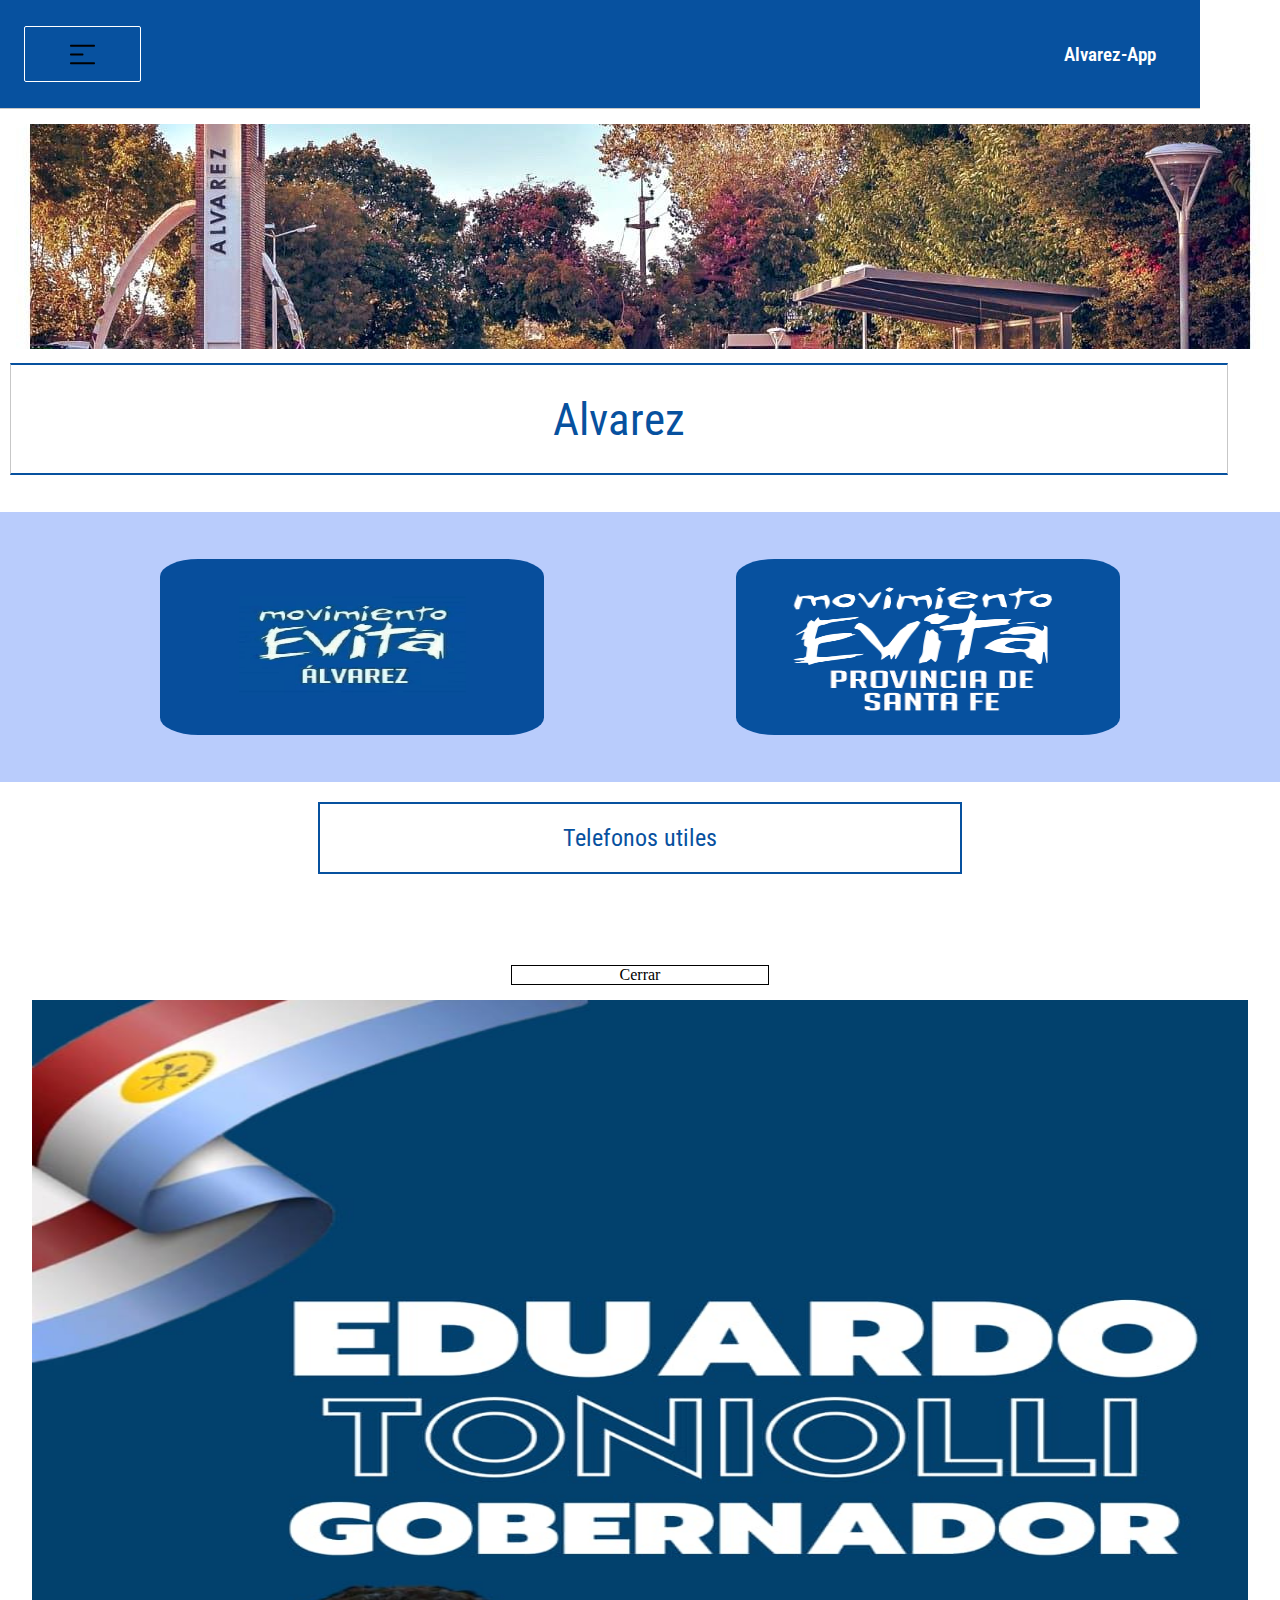
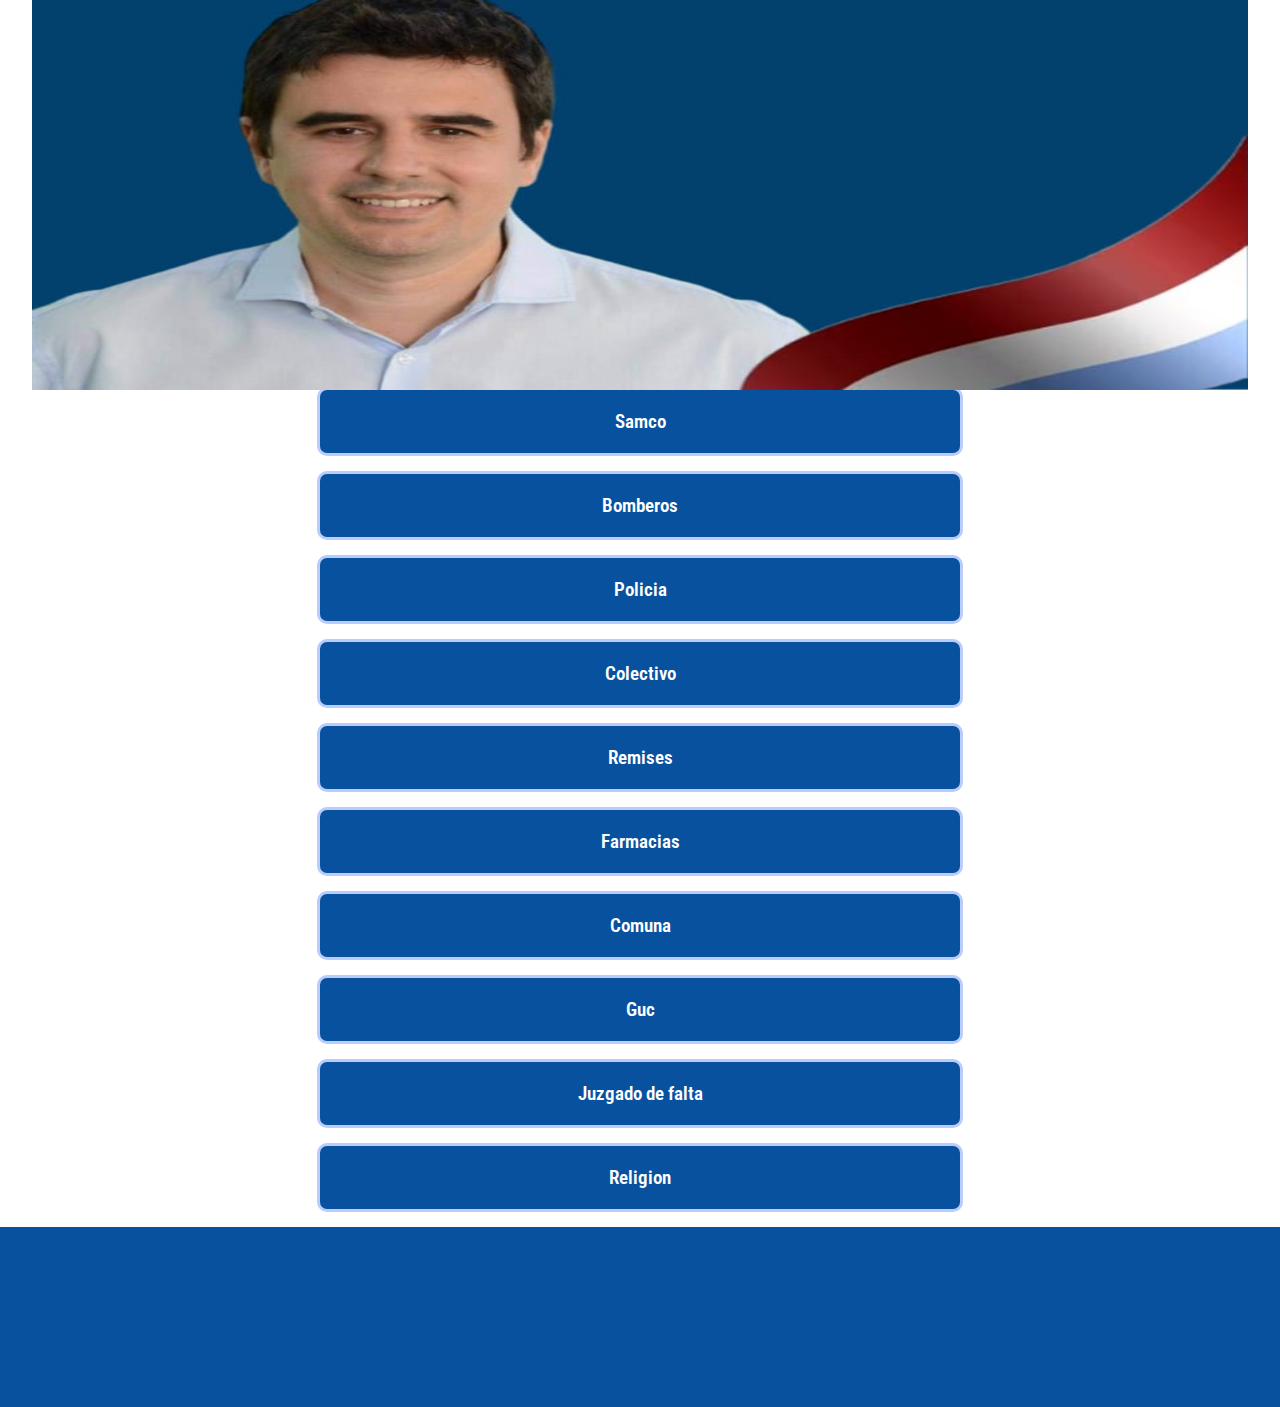
<file: html/index.html>
<!DOCTYPE html>
<html lang="es" >
<head>
    <meta charset="UTF-8">
    <meta http-equiv="X-UA-Compatible" content="IE=edge">
    <meta name="viewport" content="width=device-width, initial-scale=1.0">
    <link rel="stylesheet" href="../css/style.css">
    
    <title>Document</title>
</head>
<body>
<div>
      <!----nav-->
      <nav class="nav">
        <div class="divHam">
            <img src="../M.E-Alvarez/imagenes/icon_menu.svg" alt="menu" class="menu">
        </div>
    
        <div class="mobile-menu none">
          <ul>
            <li>
              <a href="/">Menu</a>
            </li>
            <li>
              <a href="../html/index.html">Inicio</a>
            </li>
            <li>
              <a href="/">Merendero</a>
            </li>
            <li>
              <a href="/">Quienes somos</a>
            </li>
            <li>
              <a href="/">Sumar institucion</a>
            </li>
            <li>
              <a href="/">Movimiento Evita</a>
            </li>
            <li>
              <a href="/">Contacto</a>
            </li>
          </ul>
        </div>
        <div class="div-logo">
           <a href="#" class="logo-a">Alvarez-App</a>
        </div>
      </nav>
      <div class="divContainer">
             <!----foto-portada-->
      <div class="divPortada">
        <img src="../M.E-Alvarez/imagenes/imagenPortada-Alvarez.jpg" alt="portada" class="img-portada">
      </div>
      <article class="article">
        <p class="parrafo">
            Alvarez
        </p>
      </article>
      <div class="div-movimientoEvita">
        <a type="button" href="../html/alvarez.html" class="movEvita">
          <img src="../M.E-Alvarez/imagenes/movimientoEvita-Alvarez.jpg" alt="">
        </a>
        <a type="button" href="../html/santafe.html" class="movEvita">
          <img src="../M.E-Santa fe/imagenes/movimientoEvita-SantaFe.png" alt="">
        </a>
      </div>
        <p class="telefonosUtiles">Telefonos utiles</p>
        <!----Section principal-->
     <div class="section-1">
      <div class="propaganda" id="propaganda">
        <span class="span-icon-close" id="span-icon-close">
          Cerrar
        </span>
        <div class="div-propaganda-img">
          <img src="../imagenes/eduToniolli.jpeg" alt="">
        </div>
      </div>
     </div>
     <footer class="footer">
       <!----------
<p>
Lorem ipsum dolor sit amet, consectetur adipisicing elit, sed do eiusmod
tempor incididunt ut labore et dolore magna aliqua. Ut enim ad minim veniam,
quis nostrud exercitation ullamco laboris nisi ut aliquip ex ea commodo
consequat.
</p>
<div class="redesSociales">
  <a href="#">Facebook</a>
  <a href="#">Instagram</a>
</div>
        -------->
     </footer>
      </div>
</div>
      <script src="../main/main.js"></script>
</body>
</html>
</file>
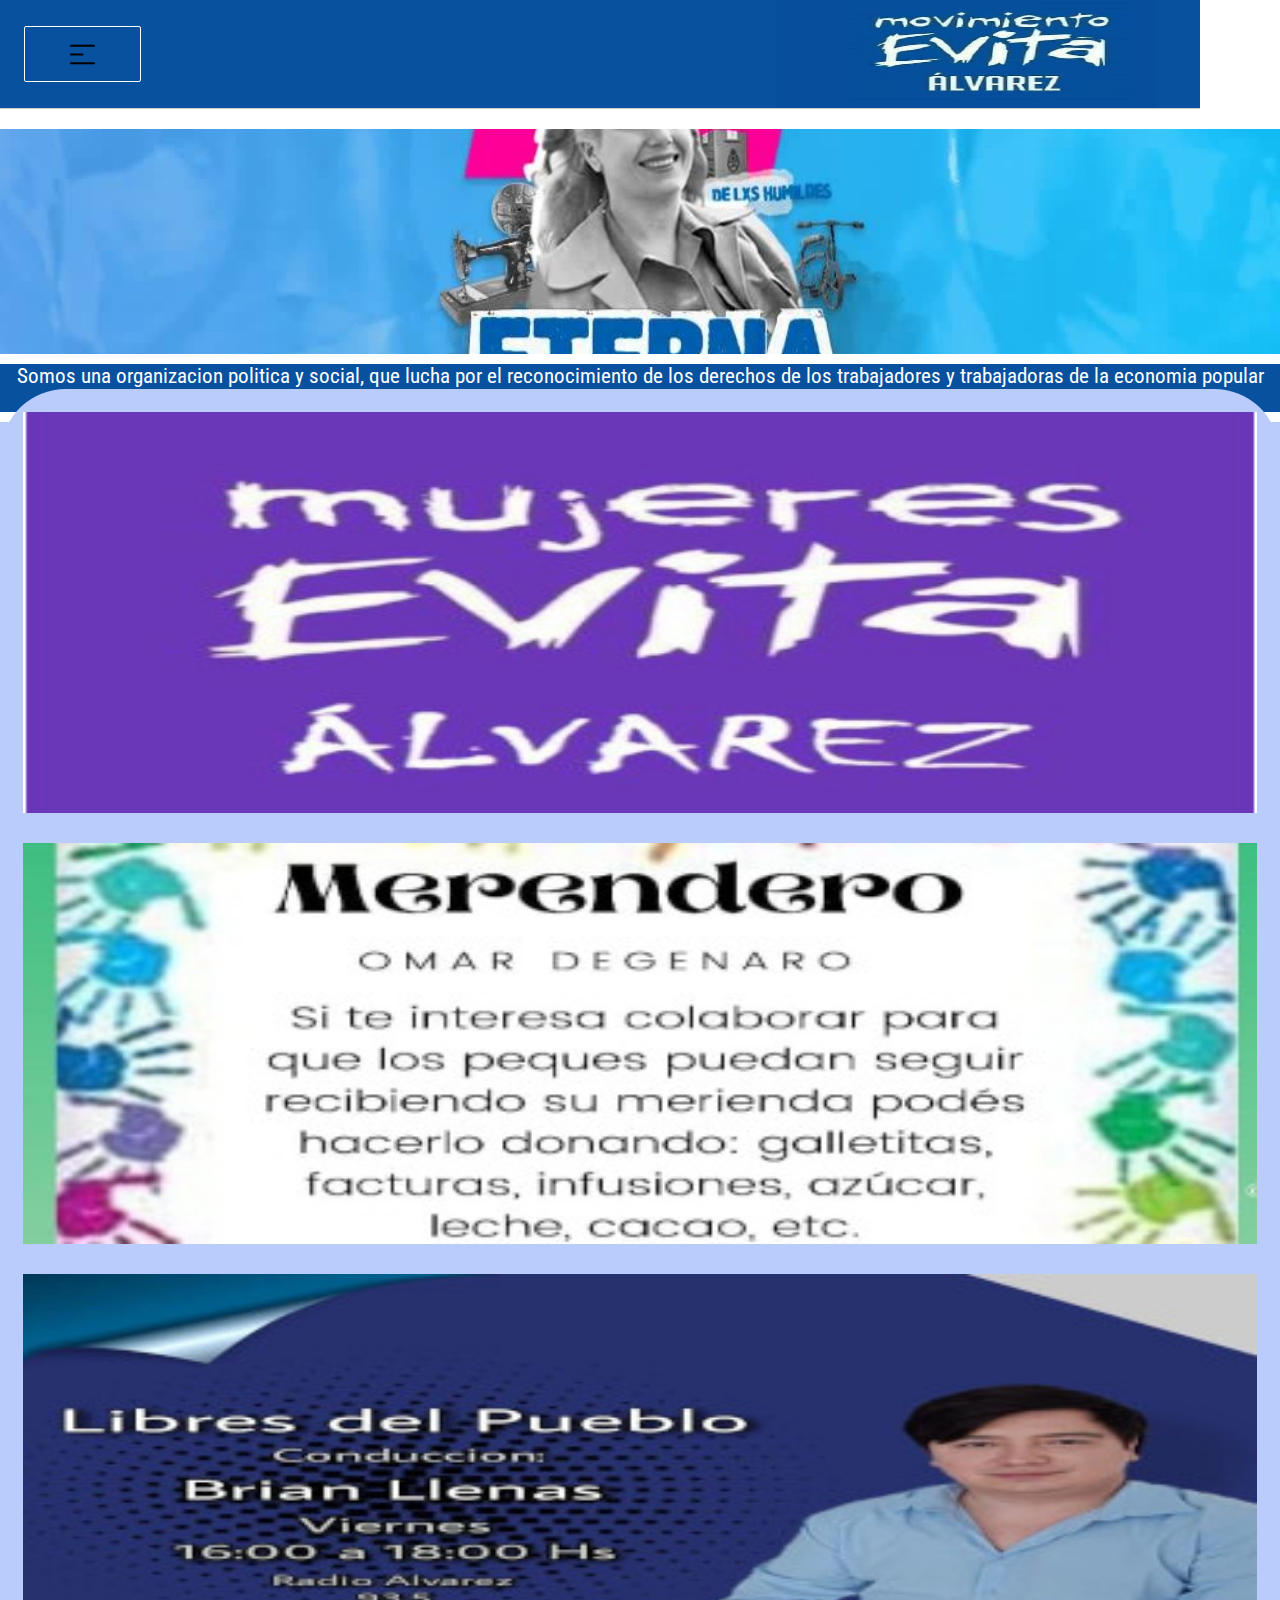
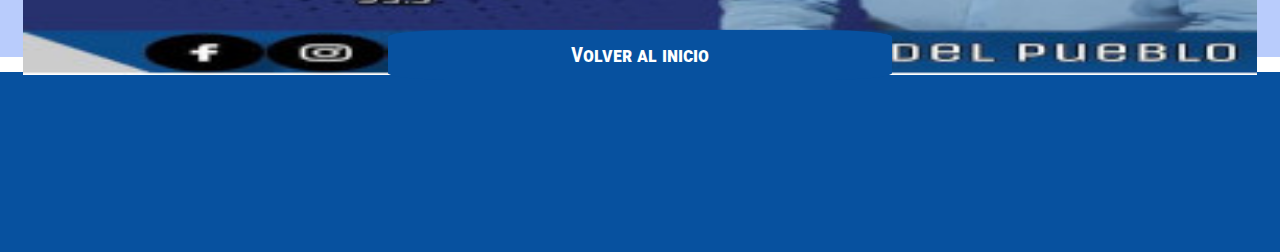
<file: html/alvarez.html>
<!DOCTYPE html>
<html lang="en">
<head>
    <meta charset="UTF-8">
    <meta http-equiv="X-UA-Compatible" content="IE=edge">
    <meta name="viewport" content="width=device-width, initial-scale=1.0">
    <link rel="stylesheet" href="../css/style.css">
    <title>Movimiento Evita Alvarez</title>
</head>
<body>
    <div>
          <!----nav general-->
        <nav class="nav">
            <div class="divHam">
                <img src="../M.E-Alvarez/imagenes/icon_menu.svg" alt="menu" class="menu">
            </div>
        
            <div class="mobile-menu none">
              <ul>
                <li>
                  <a href="/">Menu</a>
                </li>
                <li>
                  <a href="../html/index.html">Inicio</a>
                </li>
                <li>
                  <a href="../html/merendero.html">Merendero</a>
                </li>
                <li>
                  <a href="/">Quienes somos</a>
                </li>
                <li>
                  <a href="/">Sumar institucion</a>
                </li>
                <li>
                  <a href="/">Movimiento Evita</a>
                </li>
                <li>
                  <a href="/">Contacto</a>
                </li>
              </ul>
            </div>
            <a href="../html/index.html"  class="logo-alvarez"></a>
          </nav>
          <!----foto-portada-->
          <div class="divPortada evitaAlvarez">
            <img src="../M.E-Santa fe/imagenes/imagenPortadajpg" alt="portada" class="img-portada">
            </div>
            <article class="articleFrase">
              <p>
                Somos una organizacion politica y social, que lucha por el reconocimiento de los derechos de los trabajadores y trabajadoras 
                de la economia popular y buscar alcanzar la justicia social, 
                tomando como bandera las 3 T, techo, tierra y trabajo.
              </p>
            </article>
            <section class="section alvarezSection">
             <div class="divSection sectionAlvarez">
                <section class="subSectionAlvarez">
                  <a class="a-subSectionAlvarez evitaMujeres" href="#">
                    <img src="../M.E-Alvarez/imagenes/movimientoEvta-Alvarez-Mujeres-398.jpg" alt="">
                  </a>
                  <a class="a-subSectionAlvarez merendero" href="#">
                    <img src="../M.E-Alvarez/imagenes/merendero-398.jpg" alt="">
                  </a>
                  <a class="a-subSectionAlvarez radio" href="#">
                    <img src="../M.E-Alvarez/imagenes/libresDelPueblo-398.jpg" alt="">
                  </a>
                </section>
             </div>
                <div class="div-spanDirecciones">
                <span class="a-button">
                  <a href="../html/index.html">Volver al inicio</a>
               </span>
              </div>
             <!----footer-->
            </section>
            <footer class="footer">
              <!----------
       <p>
       Lorem ipsum dolor sit amet, consectetur adipisicing elit, sed do eiusmod
       tempor incididunt ut labore et dolore magna aliqua. Ut enim ad minim veniam,
       quis nostrud exercitation ullamco laboris nisi ut aliquip ex ea commodo
       consequat.
       </p>
       <div class="redesSociales">
         <a href="#">Facebook</a>
         <a href="#">Instagram</a>
       </div>
               -------->
</footer>
          </div>

    <script src="../main/main.js"></script>
</body>
</html>
</file>
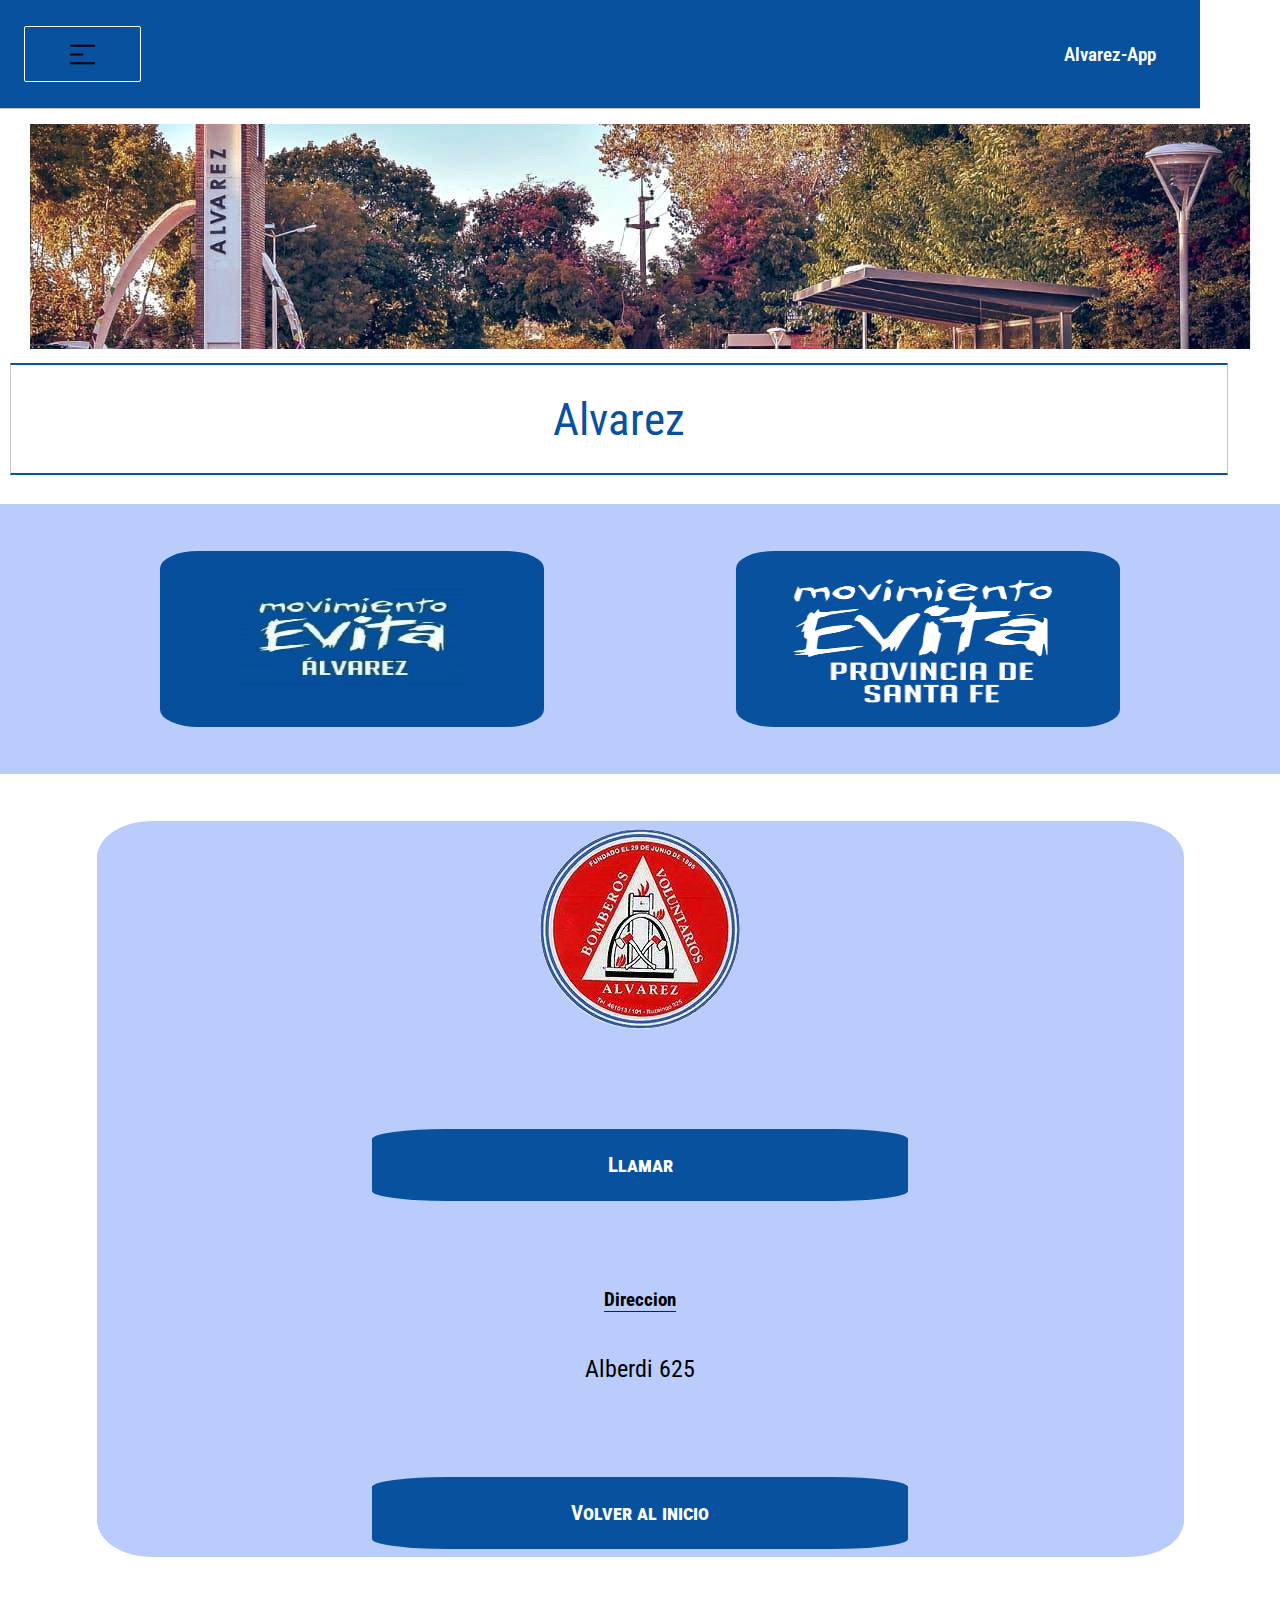
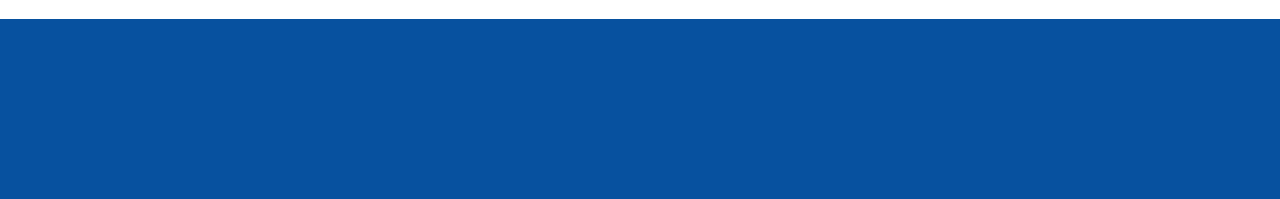
<file: html/bomberos.html>
<!DOCTYPE html>
<html lang="en">
<head>
    <meta charset="UTF-8">
    <meta http-equiv="X-UA-Compatible" content="IE=edge">
    <meta name="viewport" content="width=device-width, initial-scale=1.0">
    <link rel="stylesheet" href="../css/style.css">
    <title>Bomberos</title>
</head>
<body>
    <div>
          <!----nav general-->
        <nav class="nav">
            <div class="divHam">
                <img src="../M.E-Alvarez/imagenes/icon_menu.svg" alt="menu" class="menu">
            </div>
        
            <div class="mobile-menu none">
              <ul>
                <li>
                  <a href="/">Menu</a>
                </li>
                <li>
                  <a href="../html/index.html">Inicio</a>
                </li>
                <li>
                  <a href="../html/merendero.html">Merendero</a>
                </li>
                <li>
                  <a href="/">Quienes somos</a>
                </li>
                <li>
                  <a href="/">Sumar institucion</a>
                </li>
                <li>
                  <a href="/">Movimiento Evita</a>
                </li>
                <li>
                  <a href="/">Contacto</a>
                </li>
              </ul>
            </div>
            <div class="div-logo">
               <a href="../html/index.html" class="logo-a">Alvarez-App</a>
            </div>
          </nav>
          <!----foto-portada-->
          <div class="divPortada">
            <img src="../M.E-Alvarez/imagenes/imagenPortada-Alvarez.jpg" alt="portada" class="img-portada">
            </div>
            <article class="article">
              <p class="parrafo">
                  Alvarez
              </p>
            </article>
            <div class="div-movimientoEvita">
              <a type="button" href="../html/alvarez.html" class="movEvita">
                <img src="../M.E-Alvarez/imagenes/movimientoEvita-Alvarez.jpg" alt="">
              </a>
              <a type="button" href="#" class="movEvita">
                <img src="../M.E-Santa fe/imagenes/movimientoEvita-SantaFe.png" alt="">
              </a>
            </div>
            <section class="section sectionBomberos">
             <div class="divSection divSection-bomberos">
              <div class="div-imgBomberos div-img">
                <img src="/M.E-Alvarez/bomberos/bomberos-img.jpg" alt="">
              </div>
                <span class="a-button">
                    <a href="tel: 0340215523363" type="button" class="llamar">Llamar</a>
                </span>
                <div class="div-direccion">
                    <h3>Direccion</h3>
                    <p>Alberdi 625</p>
                </div>
                <span class="a-button">
                   <a href="../html/index.html">Volver al inicio</a>
                </span>
             </div>
            </section>
           <!----footer-->
           <footer class="footer">
                <!----------
         <p>
         Lorem ipsum dolor sit amet, consectetur adipisicing elit, sed do eiusmod
         tempor incididunt ut labore et dolore magna aliqua. Ut enim ad minim veniam,
         quis nostrud exercitation ullamco laboris nisi ut aliquip ex ea commodo
         consequat.
         </p>
         <div class="redesSociales">
           <a href="#">Facebook</a>
           <a href="#">Instagram</a>
         </div>
                 -------->
              </footer>
          </div>
    <script src="../main/main.js"></script>
</body>
</html>
</file>
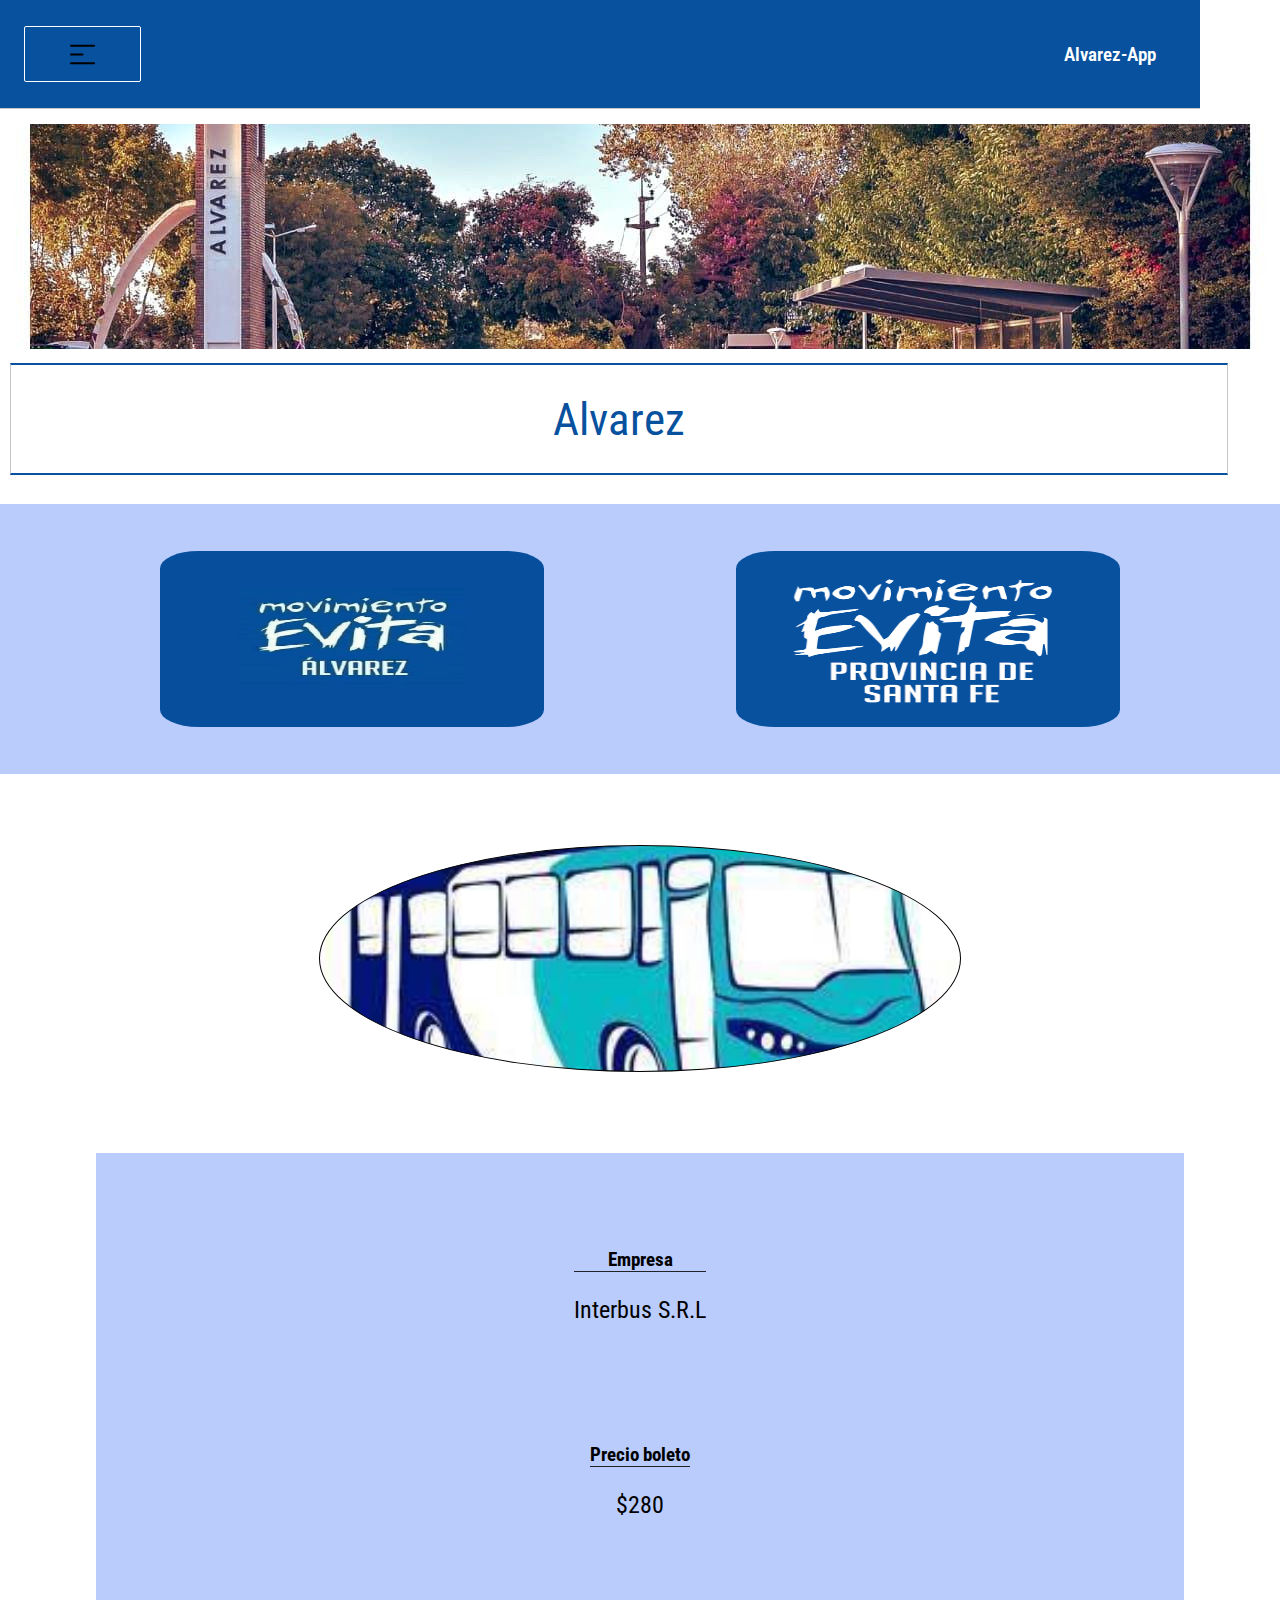
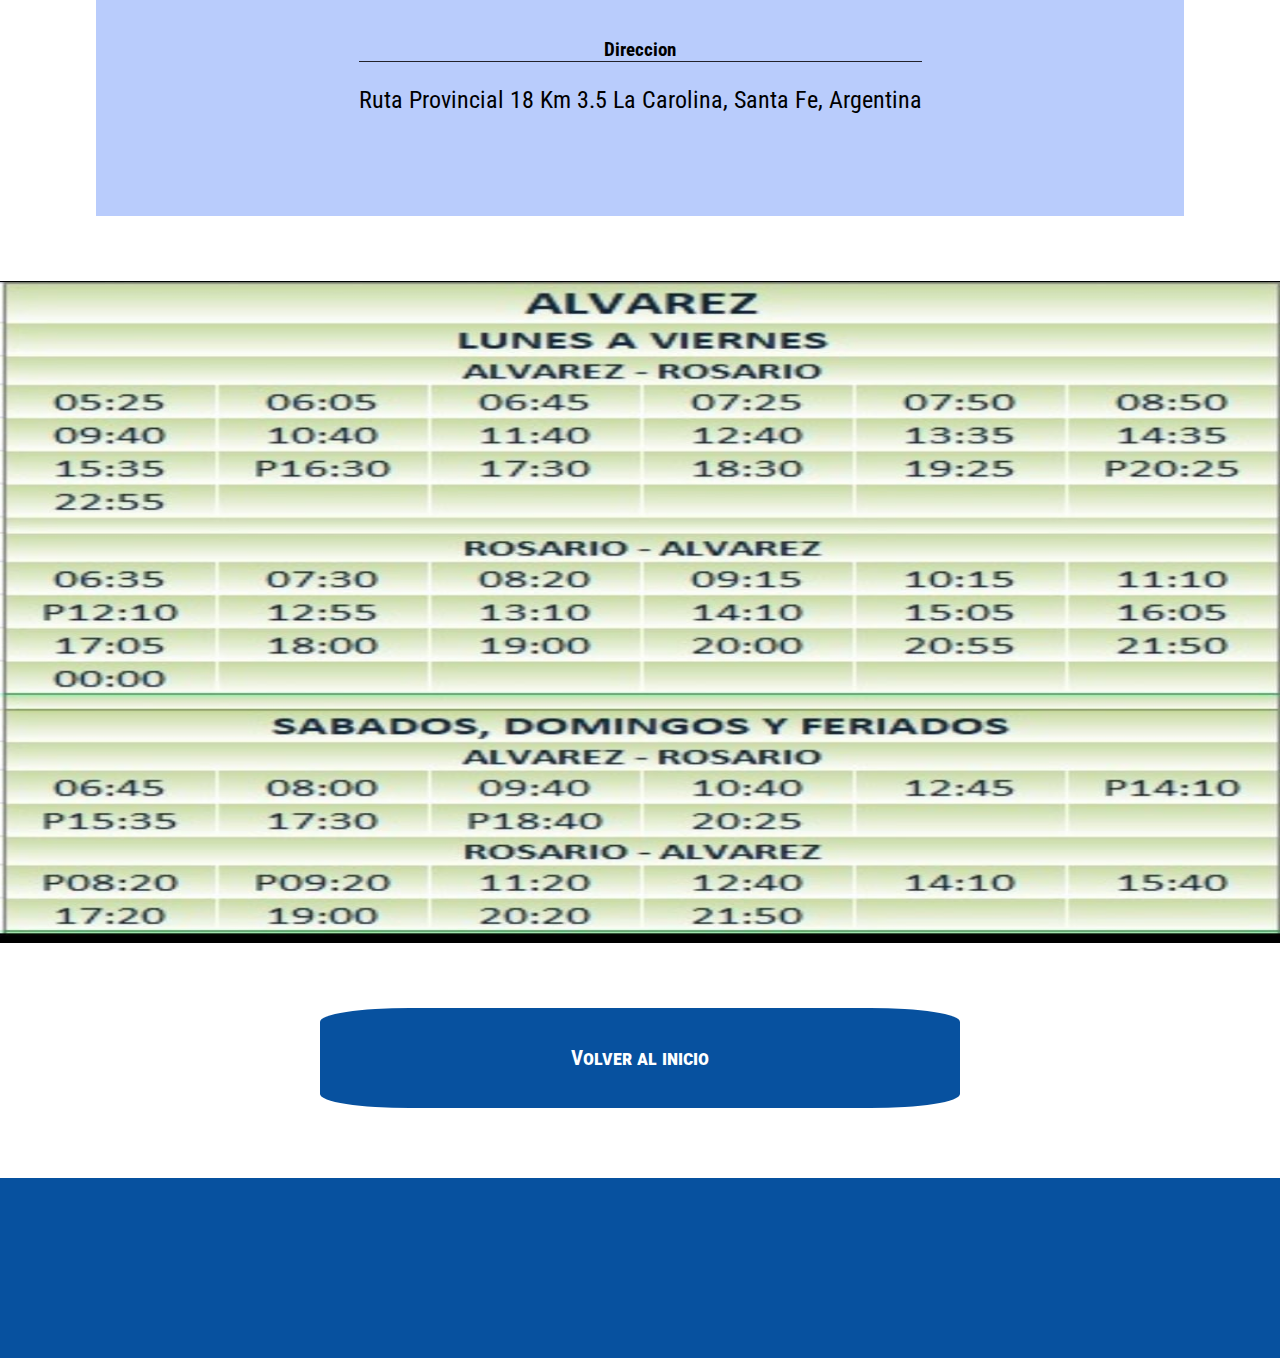
<file: html/colectivo.html>
<!DOCTYPE html>
<html lang="en">
<head>
    <meta charset="UTF-8">
    <meta http-equiv="X-UA-Compatible" content="IE=edge">
    <meta name="viewport" content="width=device-width, initial-scale=1.0">
    <link rel="stylesheet" href="../css/style.css">
    <title>Document</title>
</head>
<body>
    <div>
          <!----nav general-->
        <nav class="nav">
            <div class="divHam">
                <img src="../M.E-Alvarez/imagenes/icon_menu.svg" alt="menu" class="menu">
            </div>
        
            <div class="mobile-menu none">
              <ul>
                <li>
                  <a href="/">Menu</a>
                </li>
                <li>
                  <a href="../html/index.html">Inicio</a>
                </li>
                <li>
                  <a href="../html/merendero.html">Merendero</a>
                </li>
                <li>
                  <a href="/">Quienes somos</a>
                </li>
                <li>
                  <a href="/">Sumar institucion</a>
                </li>
                <li>
                  <a href="/">Movimiento Evita</a>
                </li>
                <li>
                  <a href="/">Contacto</a>
                </li>
              </ul>
            </div>
            <div class="div-logo">
               <a href="../html/index.html" class="logo-a">Alvarez-App</a>
            </div>
          </nav>
          <!----foto-portada-->
          <div class="divPortada">
            <img src="../M.E-Alvarez/imagenes/imagenPortada-Alvarez.jpg" alt="portada" class="img-portada">
            </div>
            <article class="article">
              <p class="parrafo">
                  Alvarez
              </p>
            </article>
            <!----section movimientos---->
            <div class="div-movimientoEvita">
              <a type="button" href="#" class="movEvita">
                <img src="../M.E-Alvarez/imagenes/movimientoEvita-Alvarez.jpg" alt="">
              </a>
              <a type="button" href="#" class="movEvita">
                <img src="../M.E-Santa fe/imagenes/movimientoEvita-SantaFe.png" alt="">
              </a>
            </div>
            <!------sectio colectivo horarios, precios, direccion -->
            <section class="sectionColectivo">
              <figure class="imgColectivo">
                
              </figure>
              
              <section class="infoColectivo item" id="horariosColectivo">
                <article>
                  <h3>Empresa</h3>
                  <p>Interbus S.R.L</p>
                </article>
                <article>
                  <h3>Precio boleto</h3>
                  <p>$280</p>
                </article>
                <article>
                  <h3>Direccion</h3>
                  <p>Ruta Provincial 18 Km 3.5 La Carolina, Santa Fe, Argentina</p>
                </article>
              </section>
              <div class="horariosColectivo item ">
                <img src="../M.E-Alvarez/interbus/horariosNormales.jpg" alt="">
              </div>
              <span class="buttonColectivo">
                <a href="../html/index.html">Volver al inicio</a>
             </span>
            </section>
           <!----footer-->
           <footer class="footer">
                <!----------
         <p>
         Lorem ipsum dolor sit amet, consectetur adipisicing elit, sed do eiusmod
         tempor incididunt ut labore et dolore magna aliqua. Ut enim ad minim veniam,
         quis nostrud exercitation ullamco laboris nisi ut aliquip ex ea commodo
         consequat.
         </p>
         <div class="redesSociales">
           <a href="#">Facebook</a>
           <a href="#">Instagram</a>
         </div>
                 -------->
              </footer>
          </div>
    <script src="../main/main.js"></script>
</body>
</html>
</file>
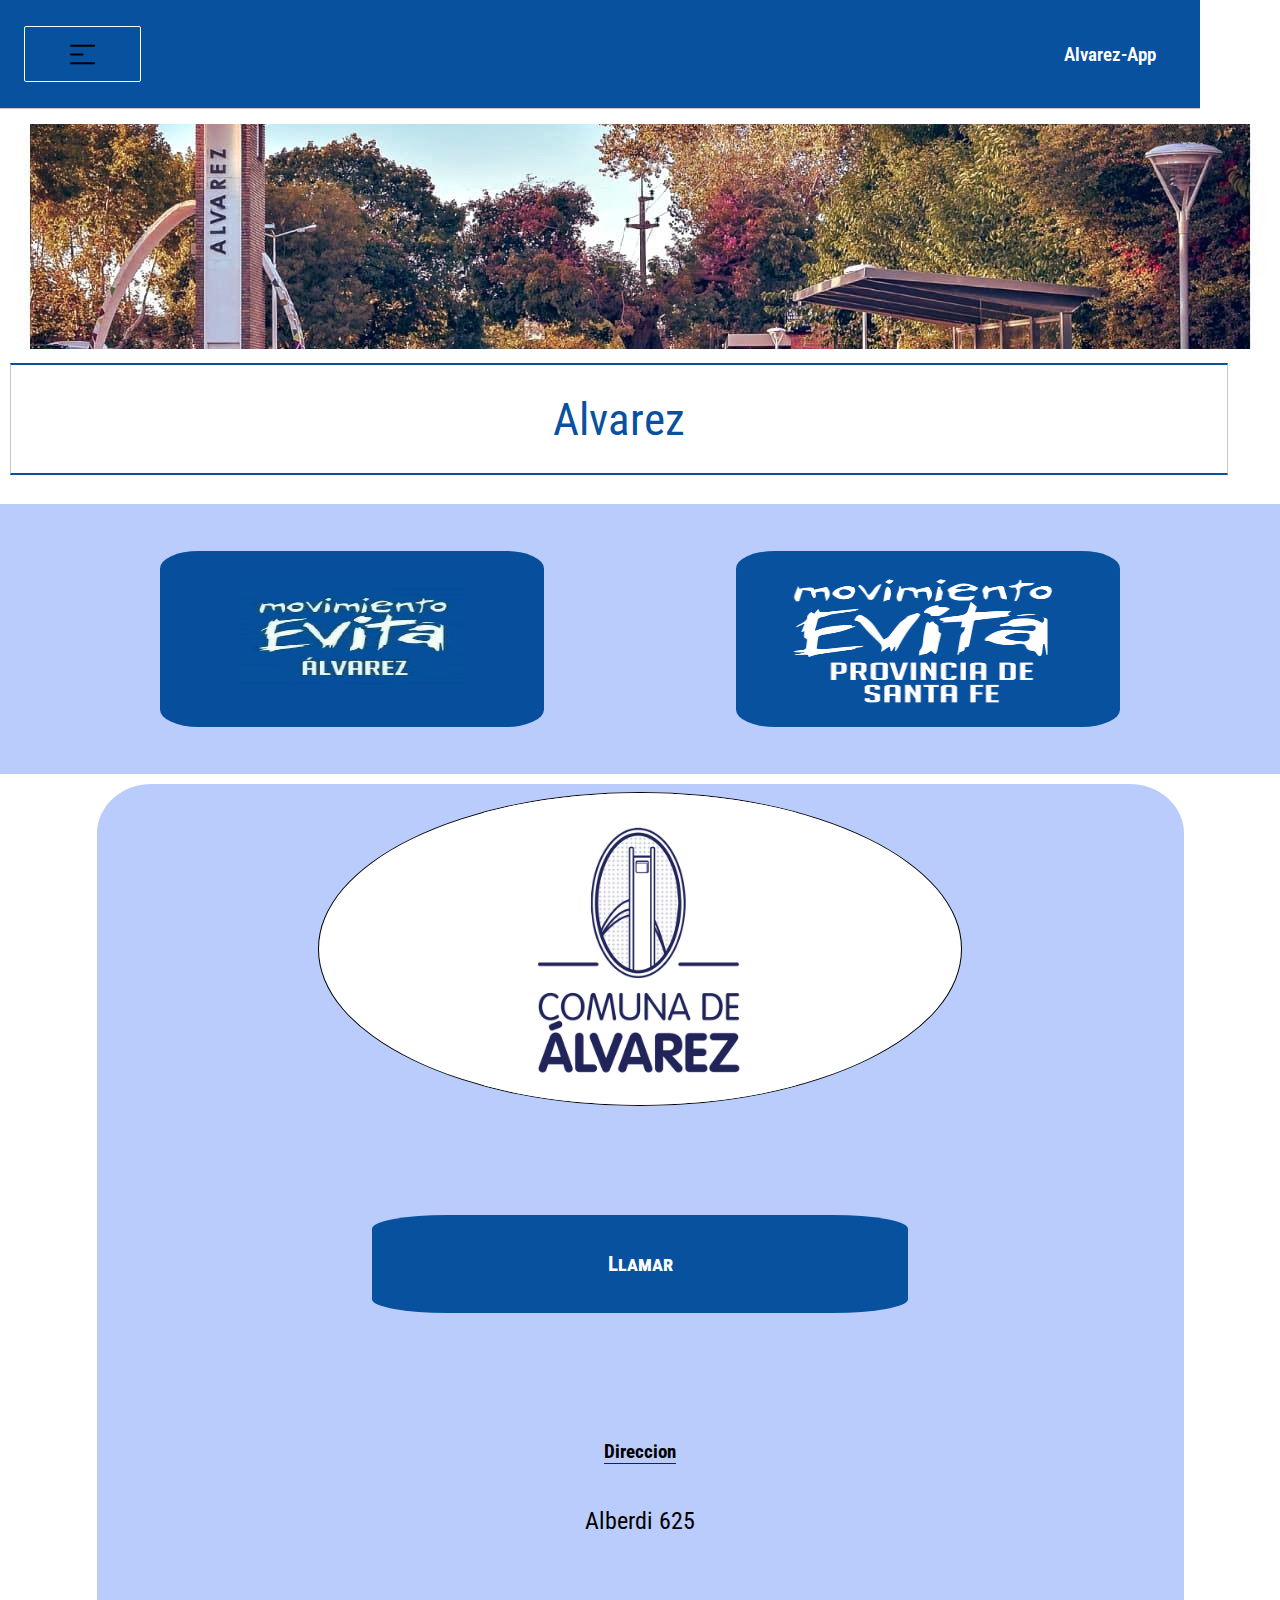
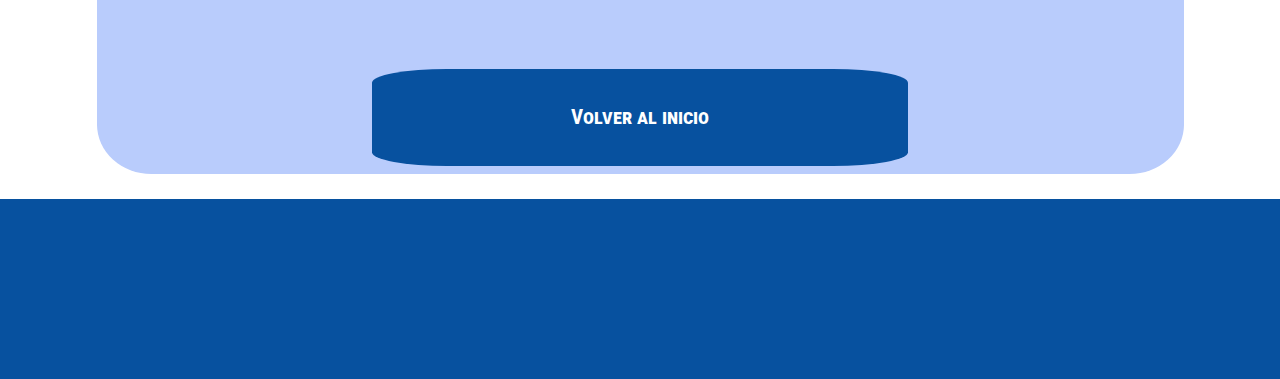
<file: html/comuna.html>
<!DOCTYPE html>
<html lang="en">
<head>
    <meta charset="UTF-8">
    <meta http-equiv="X-UA-Compatible" content="IE=edge">
    <meta name="viewport" content="width=device-width, initial-scale=1.0">
    <link rel="stylesheet" href="../css/style.css">
    <title>Comuna</title>
</head>
<body>
    <div>
          <!----nav general-->
        <nav class="nav">
            <div class="divHam">
                <img src="../M.E-Alvarez/imagenes/icon_menu.svg" alt="menu" class="menu">
            </div>
        
            <div class="mobile-menu none">
              <ul>
                <li>
                  <a href="/">Menu</a>
                </li>
                <li>
                  <a href="../html/index.html">Inicio</a>
                </li>
                <li>
                  <a href="../html/merendero.html">Merendero</a>
                </li>
                <li>
                  <a href="/">Quienes somos</a>
                </li>
                <li>
                  <a href="/">Sumar institucion</a>
                </li>
                <li>
                  <a href="/">Movimiento Evita</a>
                </li>
                <li>
                  <a href="/">Contacto</a>
                </li>
              </ul>
            </div>
            <div class="div-logo">
               <a href="../html/index.html" class="logo-a">Alvarez-App</a>
            </div>
          </nav>
          <!----foto-portada-->
          <div class="divPortada">
            <img src="../M.E-Alvarez/imagenes/imagenPortada-Alvarez.jpg" alt="portada" class="img-portada">
            </div>
            <article class="article">
              <p class="parrafo">
                  Alvarez
              </p>
            </article>
            <div class="div-movimientoEvita">
              <a type="button" href="../html/alvarez.html" class="movEvita">
                <img src="../M.E-Alvarez/imagenes/movimientoEvita-Alvarez.jpg" alt="">
              </a>
              <a type="button" href="#" class="movEvita">
                <img src="../M.E-Santa fe/imagenes/movimientoEvita-SantaFe.png" alt="">
              </a>
            </div>
            <section class="section">
             <div class="divSection">
              <div class="div-imgComuna div-img">
                <img src="/M.E-Alvarez/comuna/comuna-img.png" alt="">
              </div>
                <span class="a-button">
                    <a href="tel: 0340215523363" type="button" class="llamar">Llamar</a>
                </span>
                <div class="div-direccion">
                    <h3>Direccion</h3>
                    <p>Alberdi 625</p>
                </div>
                <span class="a-button">
                   <a href="../html/index.html">Volver al inicio</a>
                </span>
             </div>
            </section>
           <!----footer-->
           <footer class="footer">
                <!----------
         <p>
         Lorem ipsum dolor sit amet, consectetur adipisicing elit, sed do eiusmod
         tempor incididunt ut labore et dolore magna aliqua. Ut enim ad minim veniam,
         quis nostrud exercitation ullamco laboris nisi ut aliquip ex ea commodo
         consequat.
         </p>
         <div class="redesSociales">
           <a href="#">Facebook</a>
           <a href="#">Instagram</a>
         </div>
                 -------->
              </footer>
          </div>
    <script src="../main/main.js"></script>
</body>
</html>
</file>
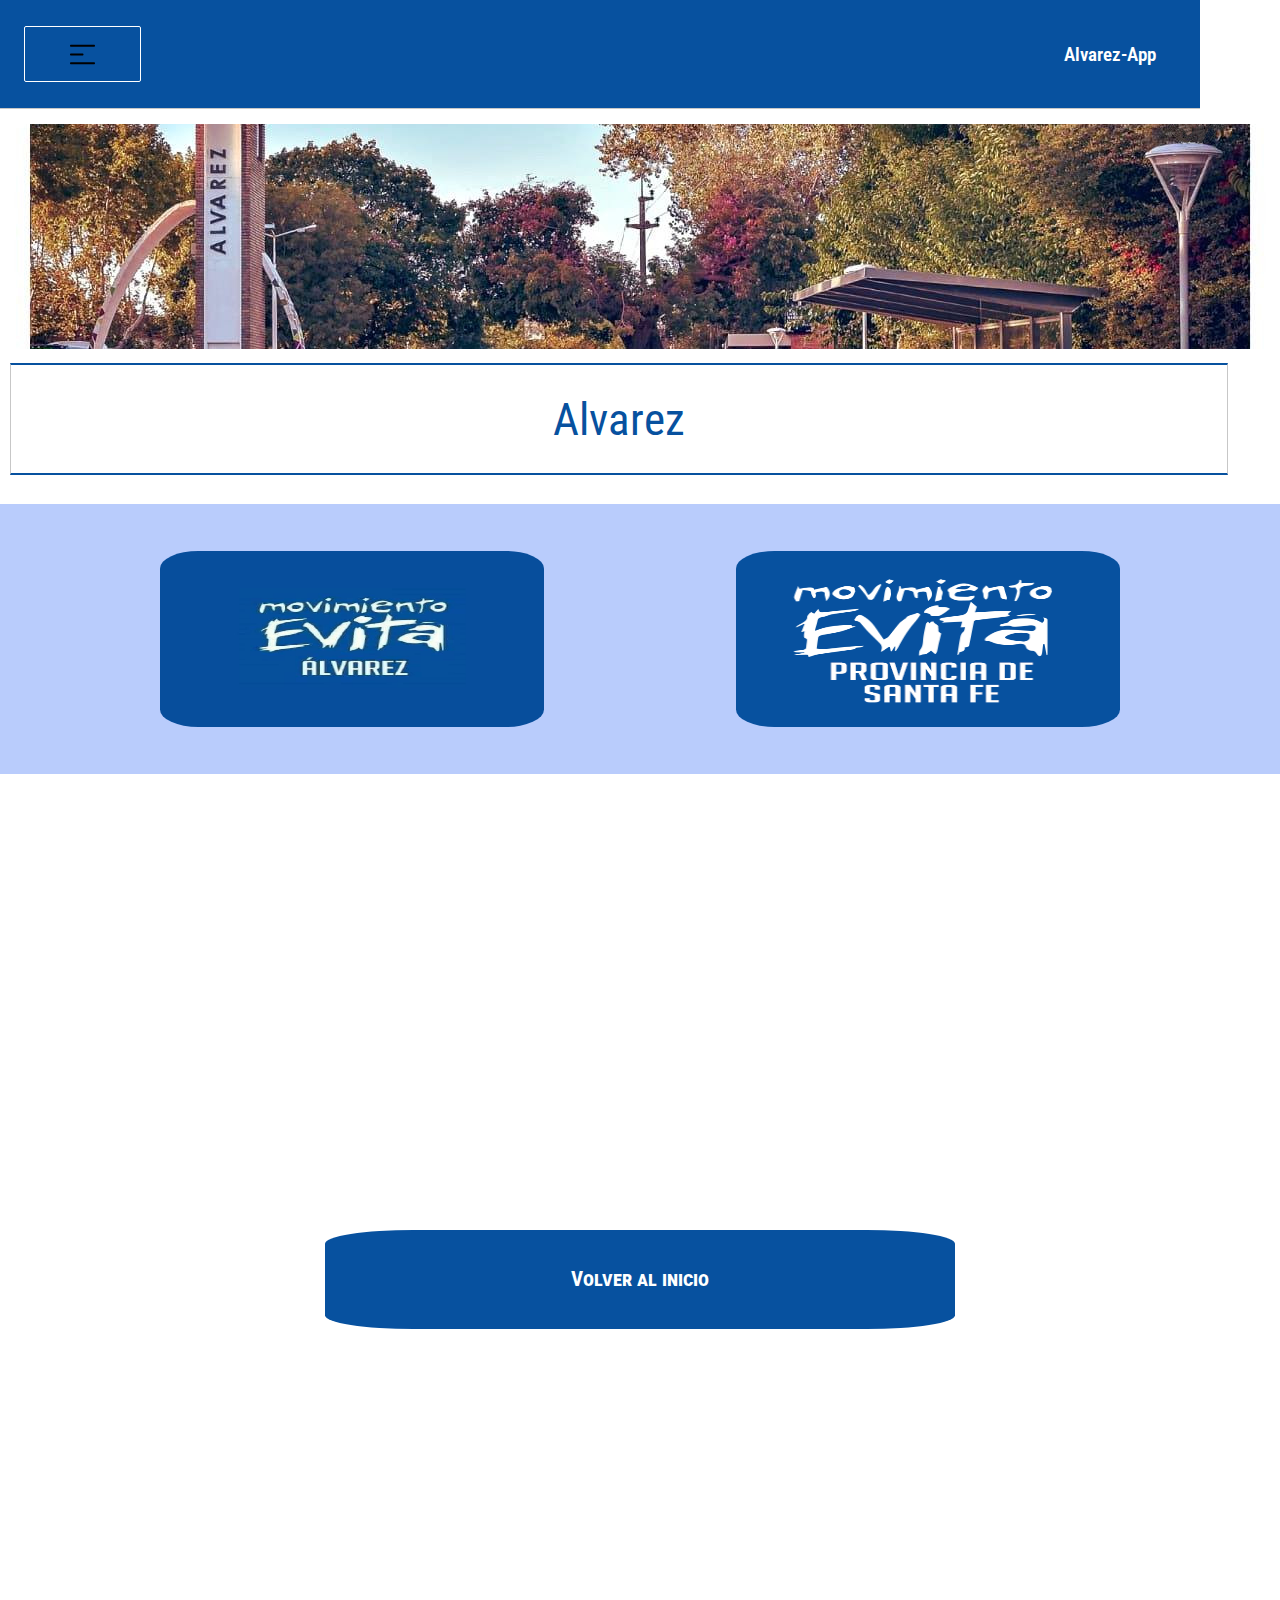
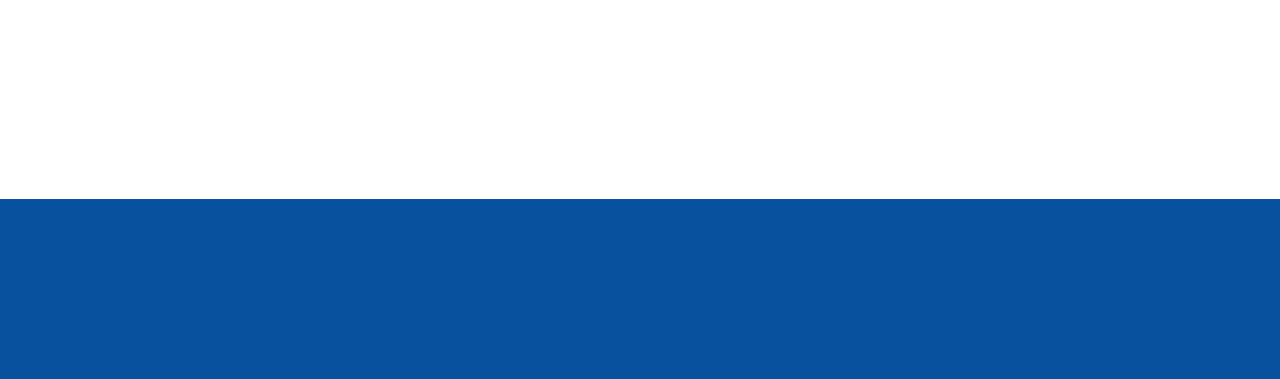
<file: html/contacto.html>
<!DOCTYPE html>
<html lang="en">
<head>
    <meta charset="UTF-8">
    <meta http-equiv="X-UA-Compatible" content="IE=edge">
    <meta name="viewport" content="width=device-width, initial-scale=1.0">
    <link rel="stylesheet" href="../css/style.css">
    <title>Bomberos</title>
</head>
<body>
    <div>
          <!----nav general-->
        <nav class="nav">
            <div class="divHam">
                <img src="../M.E-Alvarez/imagenes/icon_menu.svg" alt="menu" class="menu">
            </div>
        
            <div class="mobile-menu none">
              <ul>
                <li>
                  <a href="/">Menu</a>
                </li>
                <li>
                  <a href="../html/index.html">Inicio</a>
                </li>
                <li>
                  <a href="../html/merendero.html">Merendero</a>
                </li>
                <li>
                  <a href="/">Quienes somos</a>
                </li>
                <li>
                  <a href="/">Sumar institucion</a>
                </li>
                <li>
                  <a href="/">Movimiento Evita</a>
                </li>
                <li>
                  <a href="/">Contacto</a>
                </li>
              </ul>
            </div>
            <div class="div-logo">
               <a href="../html/index.html" class="logo-a">Alvarez-App</a>
            </div>
          </nav>
          <!----foto-portada-->
          <div class="divPortada">
            <img src="../M.E-Alvarez/imagenes/imagenPortada-Alvarez.jpg" alt="portada" class="img-portada">
            </div>
            <article class="article">
              <p class="parrafo">
                  Alvarez
              </p>
            </article>
            <div class="div-movimientoEvita">
              <a type="button" href="../html/alvarez.html" class="movEvita">
                <img src="../M.E-Alvarez/imagenes/movimientoEvita-Alvarez.jpg" alt="">
              </a>
              <a type="button" href="#" class="movEvita">
                <img src="../M.E-Santa fe/imagenes/movimientoEvita-SantaFe.png" alt="">
              </a>
            </div>
            <section class="section merendero">

                <span class="a-button">
                   <a href="../html/index.html">Volver al inicio</a>
                </span>
             </div>
            </section>
           <!----footer-->
           <footer class="footer">
                <!----------
         <p>
         Lorem ipsum dolor sit amet, consectetur adipisicing elit, sed do eiusmod
         tempor incididunt ut labore et dolore magna aliqua. Ut enim ad minim veniam,
         quis nostrud exercitation ullamco laboris nisi ut aliquip ex ea commodo
         consequat.
         </p>
         <div class="redesSociales">
           <a href="#">Facebook</a>
           <a href="#">Instagram</a>
         </div>
                 -------->
              </footer>
          </div>
    <script src="../main/main.js"></script>
</body>
</html>
</file>
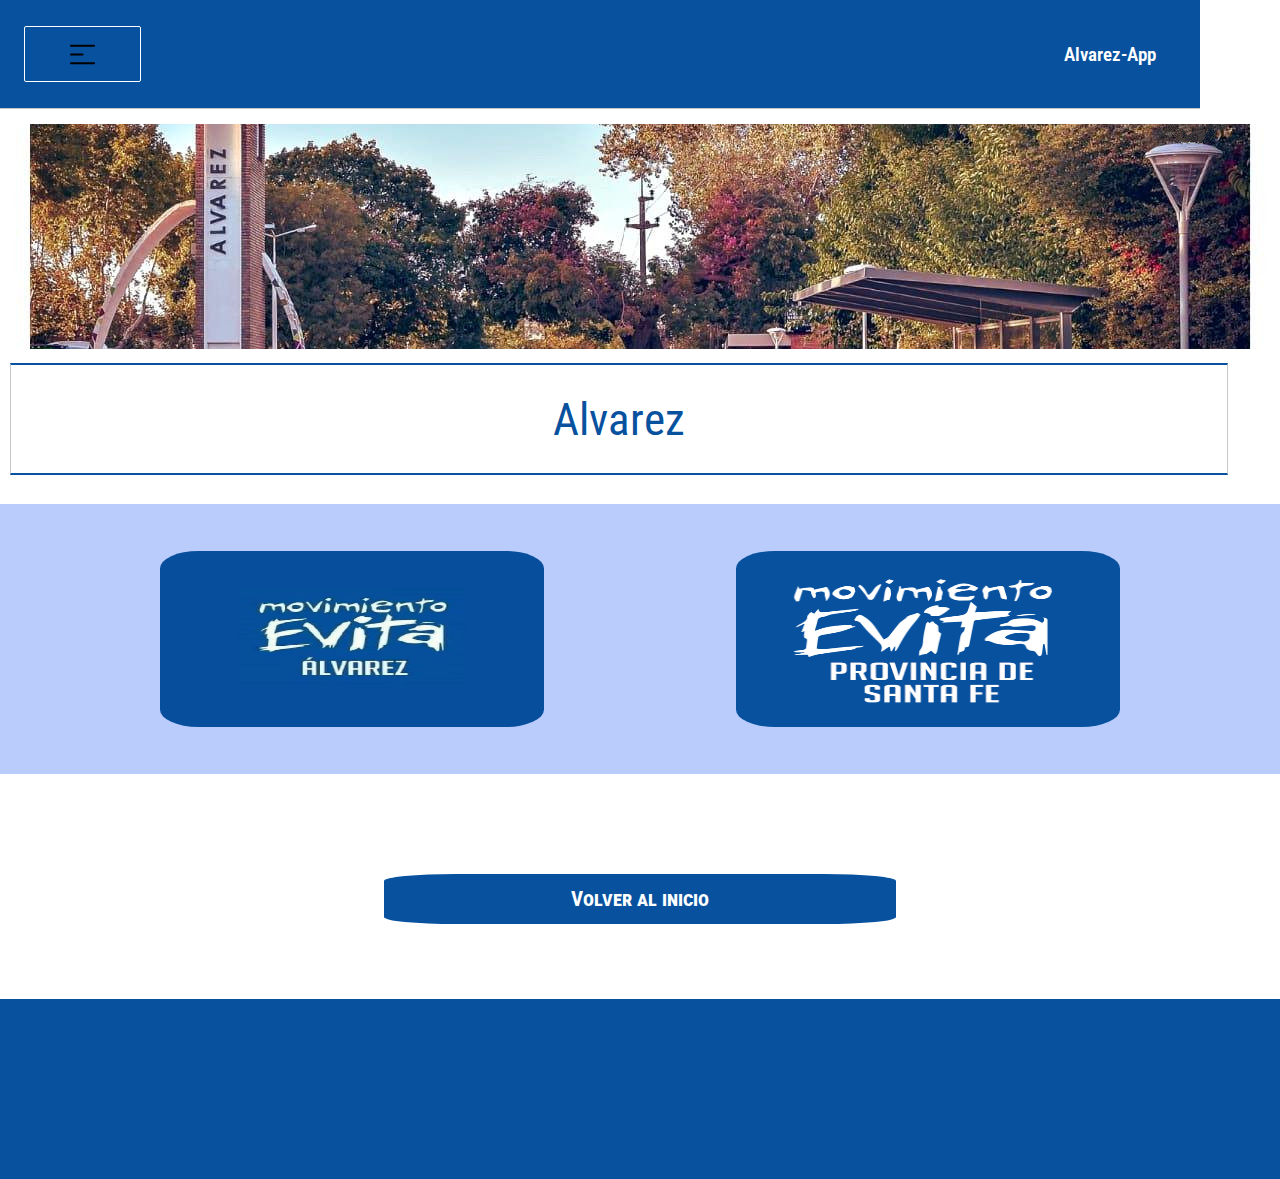
<file: html/direcciones.html>
<!DOCTYPE html>
<html lang="en">
<head>
    <meta charset="UTF-8">
    <meta http-equiv="X-UA-Compatible" content="IE=edge">
    <meta name="viewport" content="width=device-width, initial-scale=1.0">
    <link rel="stylesheet" href="../css/style.css">
    <title>Document</title>
</head>
<body>
          <!----nav general-->
        <nav class="nav">
            <div class="divHam">
                <img src="../M.E-Alvarez/imagenes/icon_menu.svg" alt="menu" class="menu">
            </div>
        
            <div class="mobile-menu none">
              <ul>
                <li>
                  <a href="/">Menu</a>
                </li>
                <li>
                  <a href="../html/index.html">Inicio</a>
                </li>
                <li>
                  <a href="../html/merendero.html">Merendero</a>
                </li>
                <li>
                  <a href="/">Quienes somos</a>
                </li>
                <li>
                  <a href="/">Sumar institucion</a>
                </li>
                <li>
                  <a href="/">Movimiento Evita</a>
                </li>
                <li>
                  <a href="/">Contacto</a>
                </li>
              </ul>
            </div>
            <div class="div-logo">
               <a href="../html/index.html" class="logo-a">Alvarez-App</a>
            </div>
          </nav>
          <!----foto-portada-->
          <div class="divPortada">
            <img src="../M.E-Alvarez/imagenes/imagenPortada-Alvarez.jpg" alt="portada" class="img-portada">
            </div>
                 <article class="article">
              <p class="parrafo">
                  Alvarez
              </p>
            </article>
            <div class="div-movimientoEvita">
              <a type="button" href="../html/alvarez.html" class="movEvita">
                <img src="../M.E-Alvarez/imagenes/movimientoEvita-Alvarez.jpg" alt="">
              </a>
              <a type="button" href="#" class="movEvita">
                <img src="../M.E-Santa fe/imagenes/movimientoEvita-SantaFe.png" alt="">
              </a>
            </div>
            <div class="container-div-infoFarmacia">
              <section class="section-direccionesFarmacia" id="section-direccionesFarmacia">
                
              </section>
              <div class="div-spanDirecciones">
                <span class="a-button">
                  <a href="../html/index.html">Volver al inicio</a>
               </span>
              </div>
            </div>
           <!----footer-->
           <footer class="footer">
                <!----------
         <p>
         Lorem ipsum dolor sit amet, consectetur adipisicing elit, sed do eiusmod
         tempor incididunt ut labore et dolore magna aliqua. Ut enim ad minim veniam,
         quis nostrud exercitation ullamco laboris nisi ut aliquip ex ea commodo
         consequat.
         </p>
         <div class="redesSociales">
           <a href="#">Facebook</a>
           <a href="#">Instagram</a>
         </div>
                 -------->
              </footer>
    <script src="../main/main.js"></script>
</body>
</html>
</file>
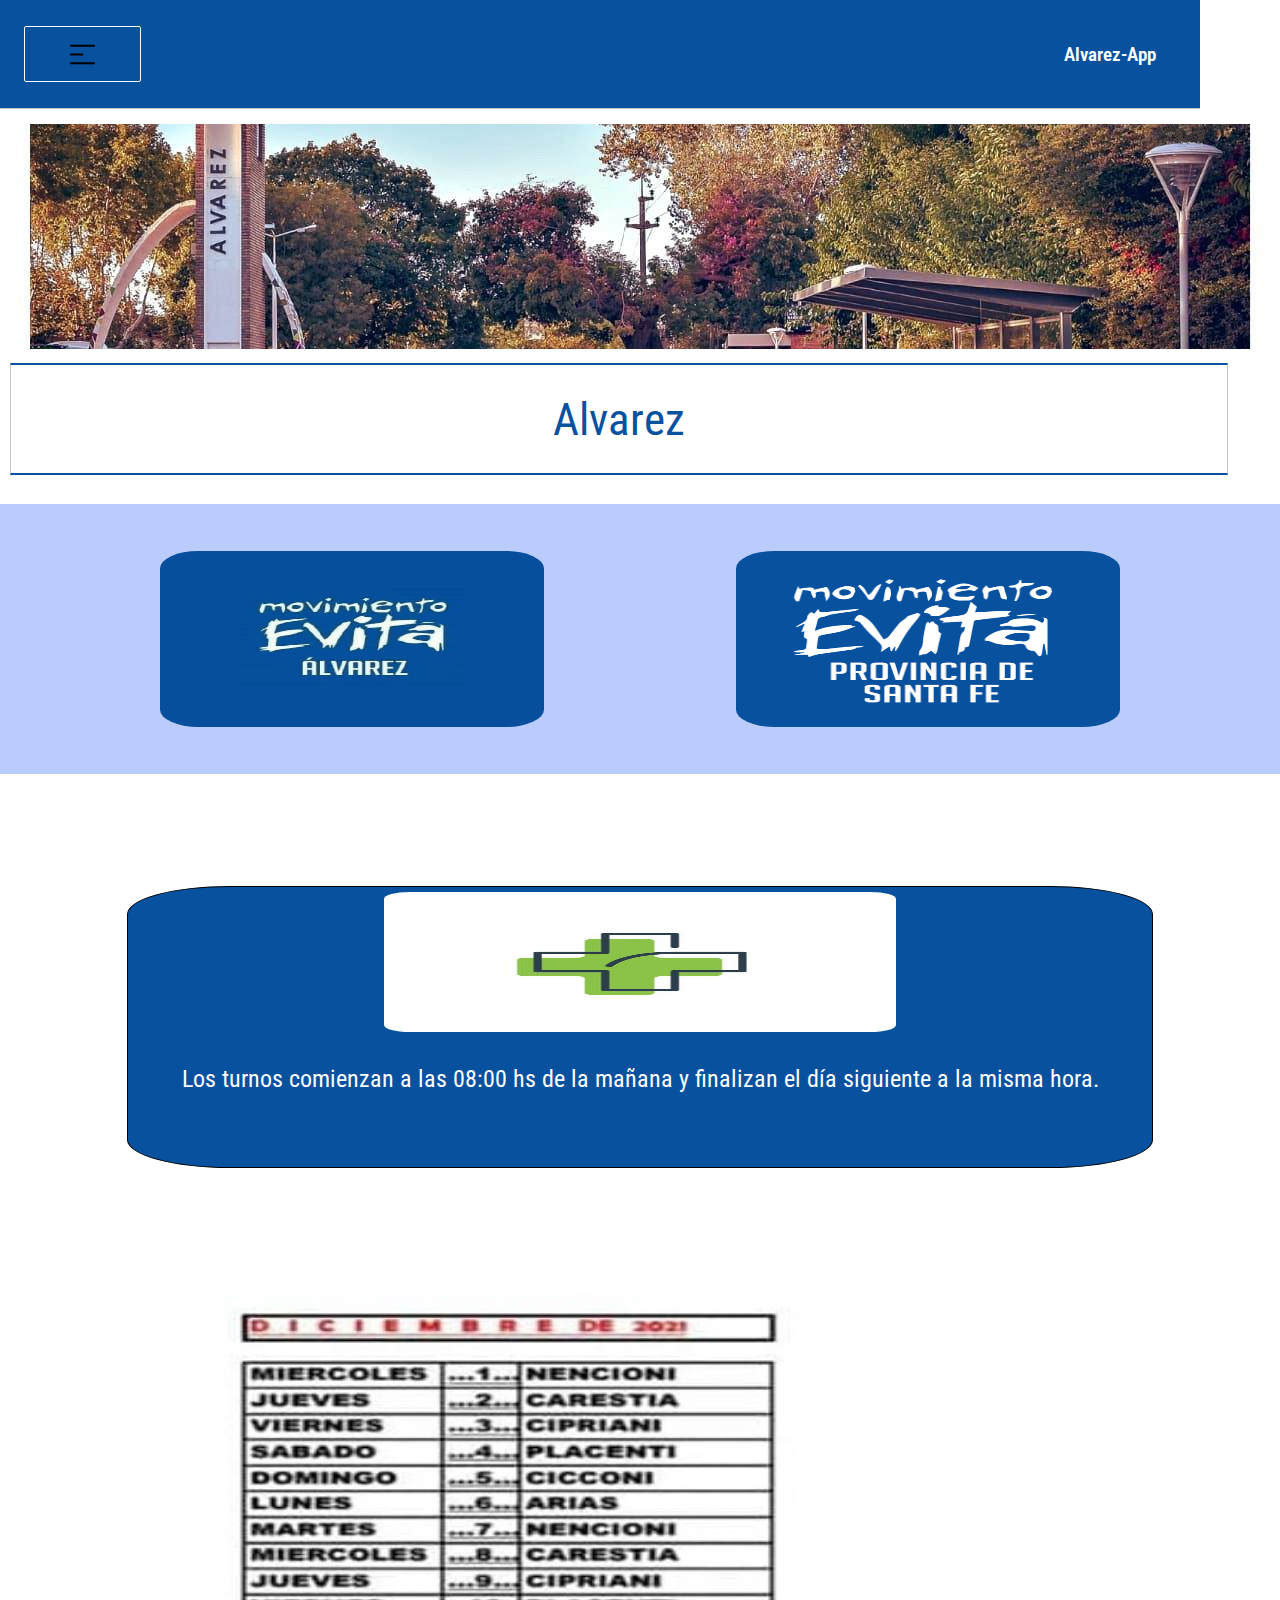
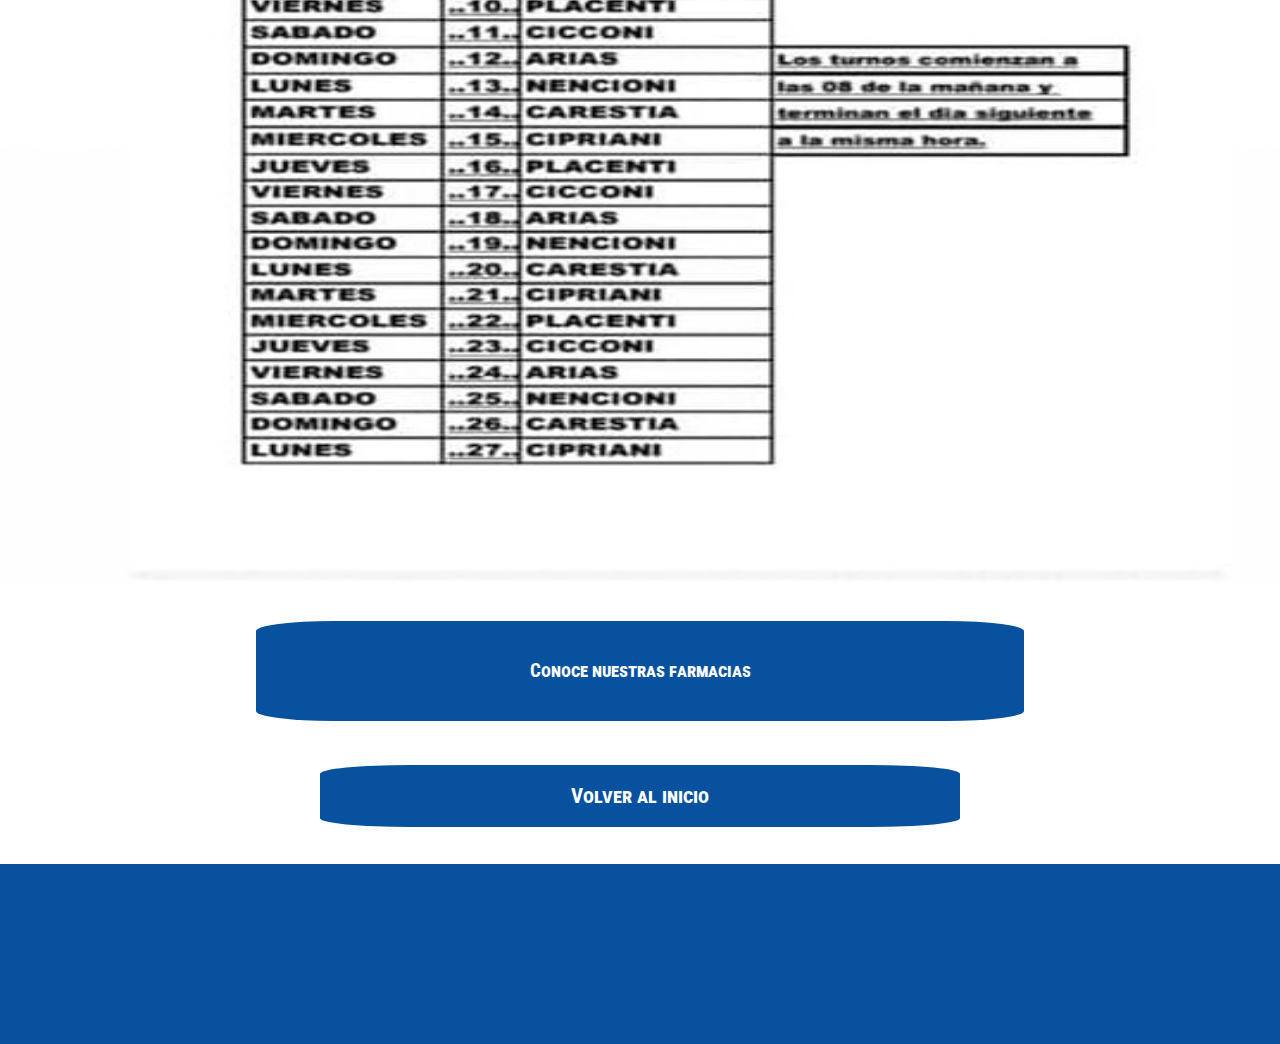
<file: html/farmacias.html>
<!DOCTYPE html>
<html lang="en">
<head>
    <meta charset="UTF-8">
    <meta http-equiv="X-UA-Compatible" content="IE=edge">
    <meta name="viewport" content="width=device-width, initial-scale=1.0">
    <link rel="stylesheet" href="../css/style.css">
    <title>Document</title>
</head>
<body>
          <!----nav general-->
        <nav class="nav">
            <div class="divHam">
                <img src="../M.E-Alvarez/imagenes/icon_menu.svg" alt="menu" class="menu">
            </div>
        
            <div class="mobile-menu none">
              <ul>
                <li>
                  <a href="/">Menu</a>
                </li>
                <li>
                  <a href="../html/index.html">Inicio</a>
                </li>
                <li>
                  <a href="../html/merendero.html">Merendero</a>
                </li>
                <li>
                  <a href="/">Quienes somos</a>
                </li>
                <li>
                  <a href="/">Sumar institucion</a>
                </li>
                <li>
                  <a href="/">Movimiento Evita</a>
                </li>
                <li>
                  <a href="/">Contacto</a>
                </li>
              </ul>
            </div>
            <div class="div-logo">
               <a href="../html/index.html" class="logo-a">Alvarez-App</a>
            </div>
          </nav>
          <!----foto-portada-->
          <div class="divPortada">
            <img src="../M.E-Alvarez/imagenes/imagenPortada-Alvarez.jpg" alt="portada" class="img-portada">
            </div>
            <article class="article">
              <p class="parrafo">
                  Alvarez
              </p>
            </article>
            <div class="div-movimientoEvita">
              <a type="button" href="../html/alvarez.html" class="movEvita">
                <img src="../M.E-Alvarez/imagenes/movimientoEvita-Alvarez.jpg" alt="">
              </a>
              <a type="button" href="#" class="movEvita">
                <img src="../M.E-Santa fe/imagenes/movimientoEvita-SantaFe.png" alt="">
              </a>
            </div>
            <section class="section-farmacia">
             <div class="divSection-farmacia">
                <article class="farmacia-article">
                    <img src="../M.E-Alvarez/farmacias/farmaciaDeTurno-img.jpg" alt="" class="farmacia-img-article">
                    <p class="farmacia-article-p">Los turnos comienzan a
                        las 08:00 hs de la mañana
                        y finalizan el día siguiente
                        a la misma hora.</p>
                </article>
                <div class="farmacia-turnos">
                  <img src="../M.E-Alvarez/farmacias/diasFarmacias.jpg" alt="">
                </div>
                <div class="conocer-inicio">
                  <a href="direcciones.html" class="link-farmacias">Conoce nuestras farmacias</a>
                  <span class="a-button">
                     <a href="../html/index.html">Volver al inicio</a>
                  </span>
                </div>
             </div>
            </section>
           <!----footer-->
           <footer class="footer">
                <!----------
         <p>
         Lorem ipsum dolor sit amet, consectetur adipisicing elit, sed do eiusmod
         tempor incididunt ut labore et dolore magna aliqua. Ut enim ad minim veniam,
         quis nostrud exercitation ullamco laboris nisi ut aliquip ex ea commodo
         consequat.
         </p>
         <div class="redesSociales">
           <a href="#">Facebook</a>
           <a href="#">Instagram</a>
         </div>
                 -------->
              </footer>
    <script src="../main/main.js"></script>
</body>
</html>
</file>
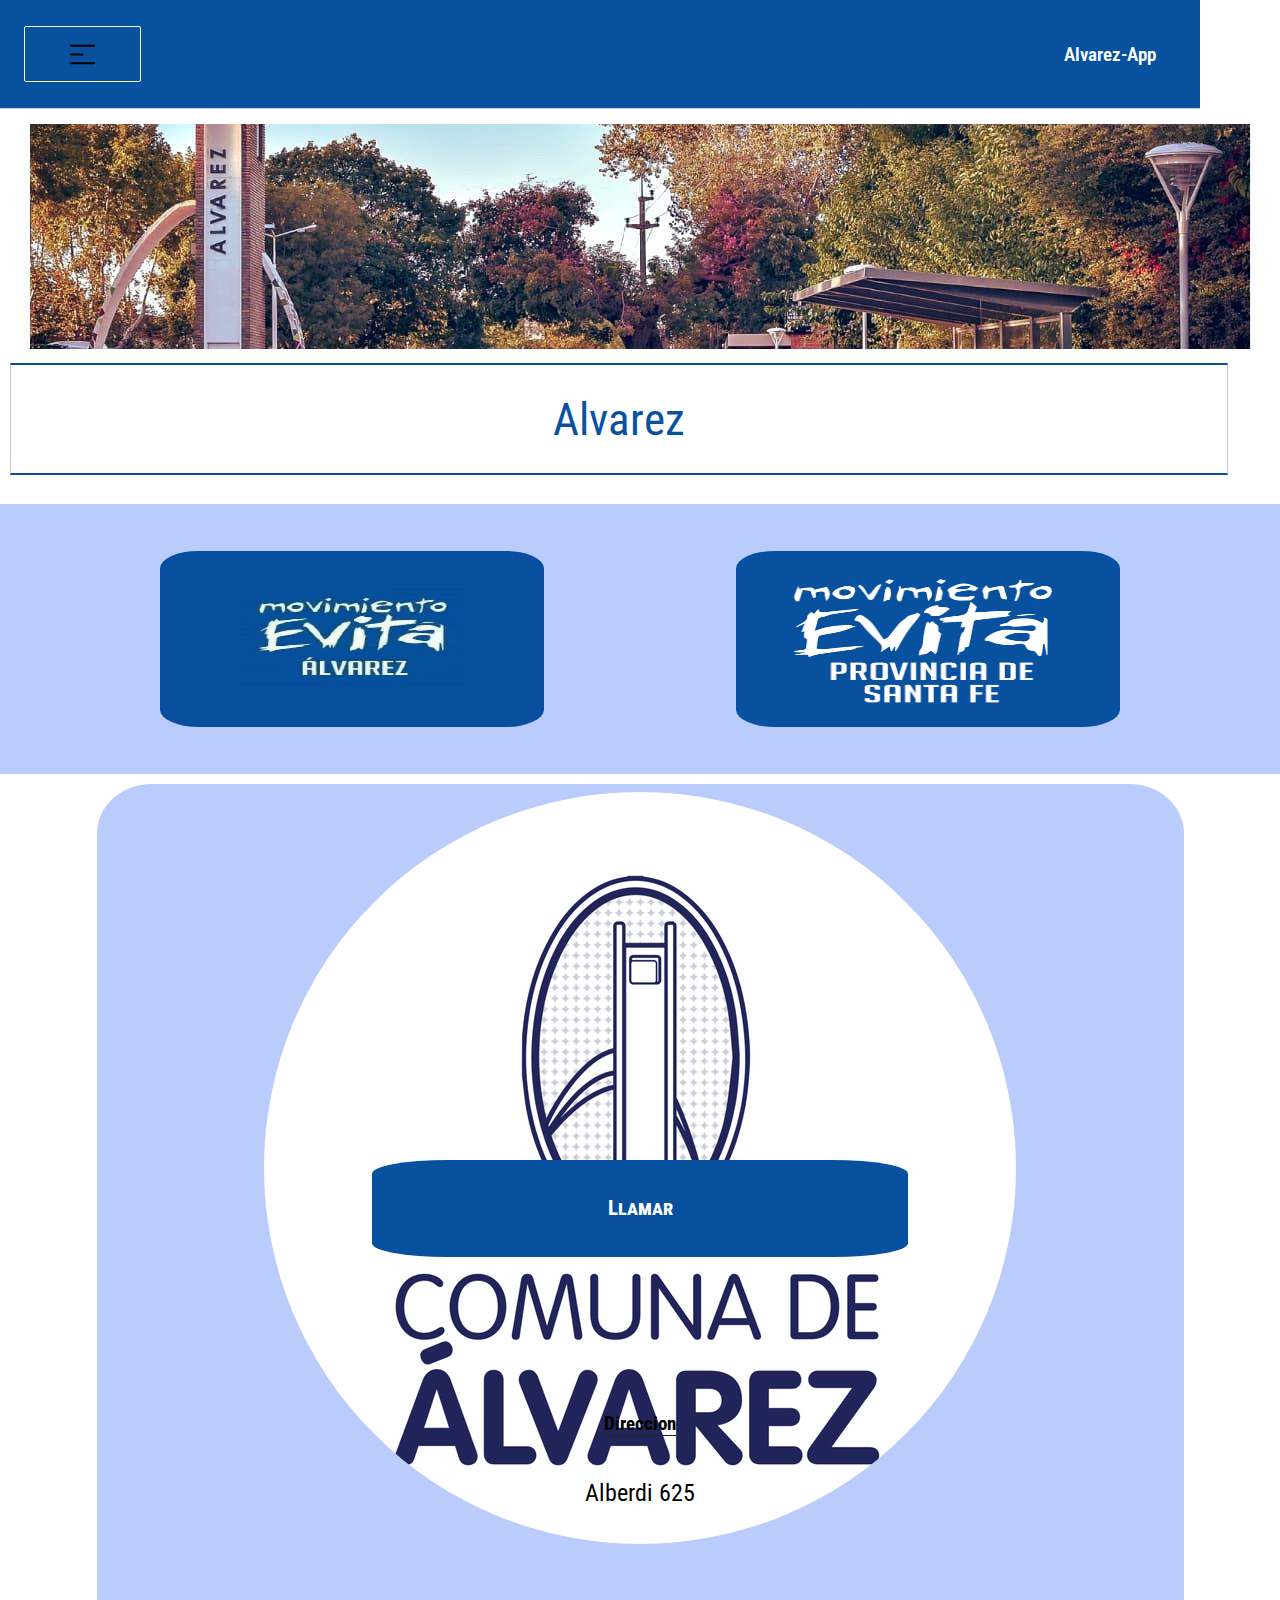
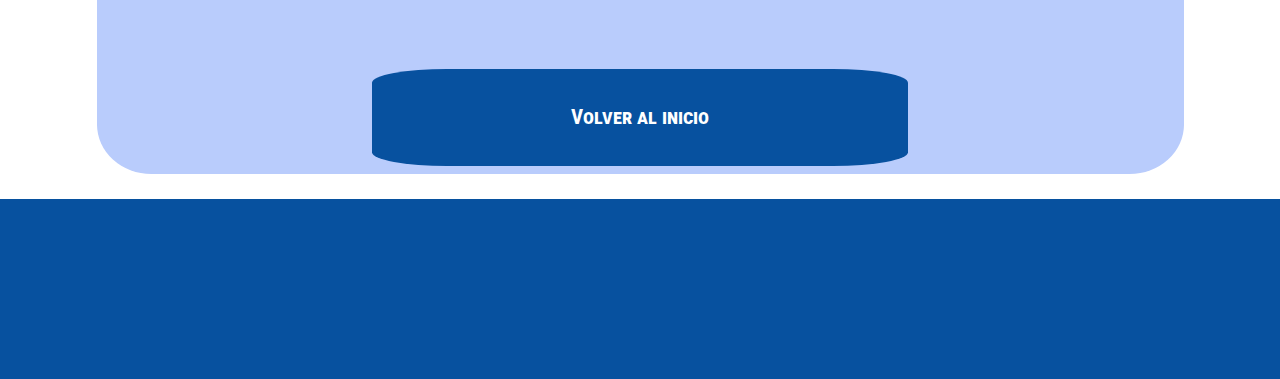
<file: html/guc.html>
<!DOCTYPE html>
<html lang="en">
<head>
    <meta charset="UTF-8">
    <meta http-equiv="X-UA-Compatible" content="IE=edge">
    <meta name="viewport" content="width=device-width, initial-scale=1.0">
    <link rel="stylesheet" href="../css/style.css">
    <title>Comuna</title>
</head>
<body>
    <div>
          <!----nav general-->
        <nav class="nav">
            <div class="divHam">
                <img src="../M.E-Alvarez/imagenes/icon_menu.svg" alt="menu" class="menu">
            </div>
        
            <div class="mobile-menu none">
              <ul>
                <li>
                  <a href="/">Menu</a>
                </li>
                <li>
                  <a href="../html/index.html">Inicio</a>
                </li>
                <li>
                  <a href="../html/merendero.html">Merendero</a>
                </li>
                <li>
                  <a href="/">Quienes somos</a>
                </li>
                <li>
                  <a href="/">Sumar institucion</a>
                </li>
                <li>
                  <a href="/">Movimiento Evita</a>
                </li>
                <li>
                  <a href="/">Contacto</a>
                </li>
              </ul>
            </div>
            <div class="div-logo">
               <a href="../html/index.html" class="logo-a">Alvarez-App</a>
            </div>
          </nav>
          <!----foto-portada-->
          <div class="divPortada">
            <img src="../M.E-Alvarez/imagenes/imagenPortada-Alvarez.jpg" alt="portada" class="img-portada">
            </div>
            <article class="article">
              <p class="parrafo">
                  Alvarez
              </p>
            </article>
            <div class="div-movimientoEvita">
              <a type="button" href="../html/alvarez.html" class="movEvita">
                <img src="../M.E-Alvarez/imagenes/movimientoEvita-Alvarez.jpg" alt="">
              </a>
              <a type="button" href="#" class="movEvita">
                <img src="../M.E-Santa fe/imagenes/movimientoEvita-SantaFe.png" alt="">
              </a>
            </div>
            <section class="section">
             <div class="divSection">
              <div class="div-imgGuc div-img">
                <img src="/M.E-Alvarez/comuna/comuna-img.png" alt="">
              </div>
                <span class="a-button">
                    <a href="tel: 0340215523363" type="button" class="llamar">Llamar</a>
                </span>
                <div class="div-direccion">
                    <h3>Direccion</h3>
                    <p>Alberdi 625</p>
                </div>
                <span class="a-button">
                   <a href="../html/index.html">Volver al inicio</a>
                </span>
             </div>
            </section>
           <!----footer-->
           <footer class="footer">
                <!----------
         <p>
         Lorem ipsum dolor sit amet, consectetur adipisicing elit, sed do eiusmod
         tempor incididunt ut labore et dolore magna aliqua. Ut enim ad minim veniam,
         quis nostrud exercitation ullamco laboris nisi ut aliquip ex ea commodo
         consequat.
         </p>
         <div class="redesSociales">
           <a href="#">Facebook</a>
           <a href="#">Instagram</a>
         </div>
                 -------->
              </footer>
          </div>
    <script src="../main/main.js"></script>
</body>
</html>
</file>
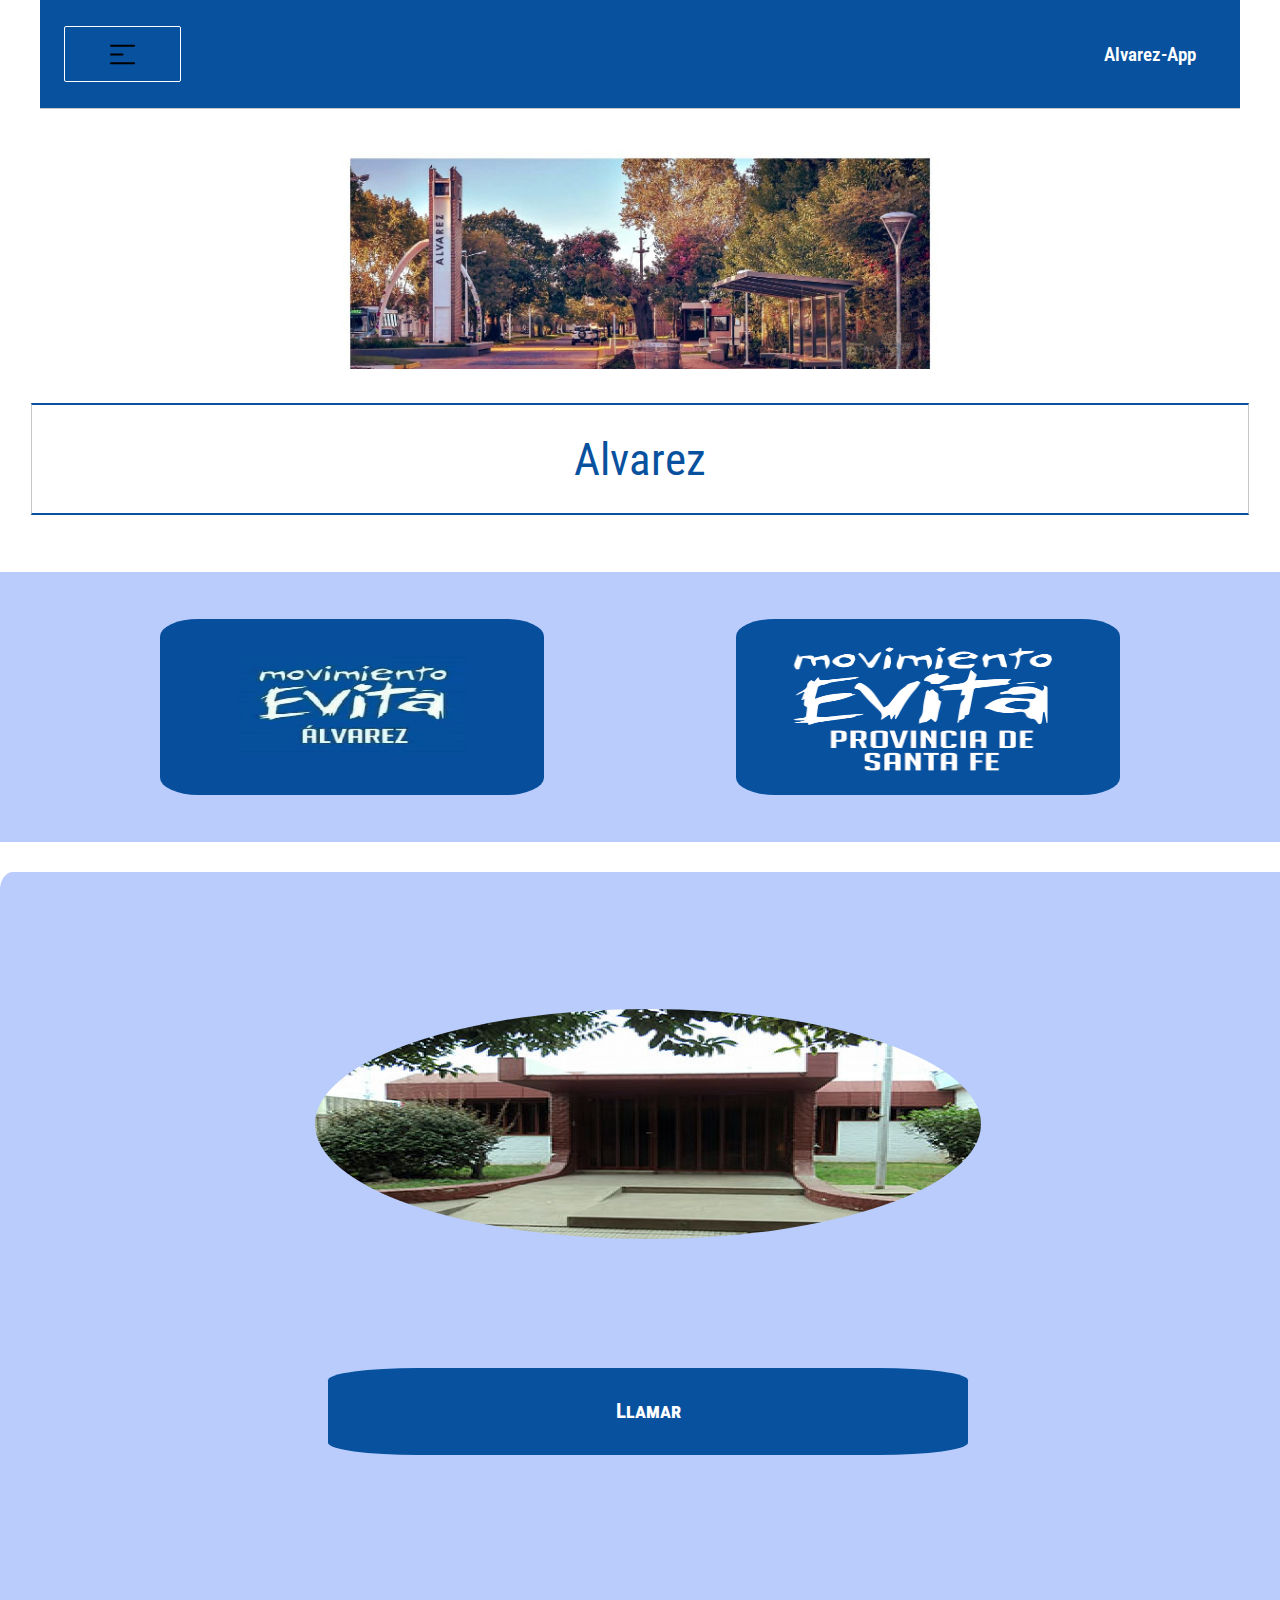
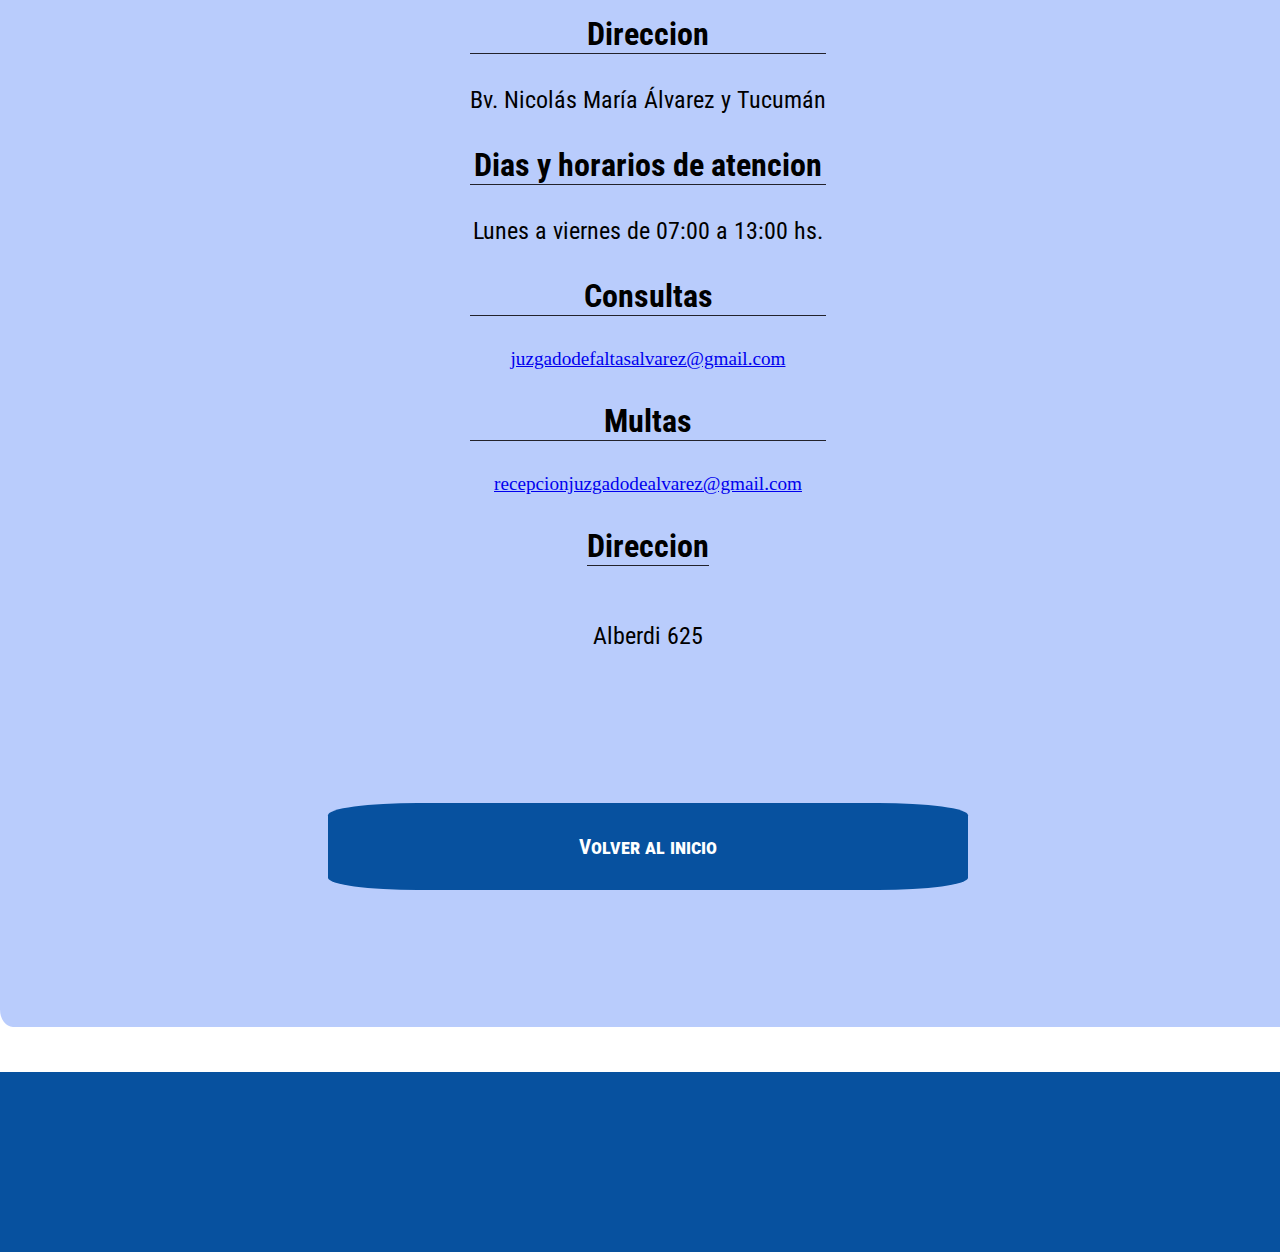
<file: html/juzgado.html>
<!DOCTYPE html>
<html lang="en">
<head>
    <meta charset="UTF-8">
    <meta http-equiv="X-UA-Compatible" content="IE=edge">
    <meta name="viewport" content="width=device-width, initial-scale=1.0">
    <link rel="stylesheet" href="../css/style.css">
    <title>Comuna</title>
</head>
<body>
    <div class="div-general">
          <!----nav general-->
        <nav class="nav">
            <div class="divHam">
                <img src="../M.E-Alvarez/imagenes/icon_menu.svg" alt="menu" class="menu">
            </div>
        
            <div class="mobile-menu none">
              <ul>
                <li>
                  <a href="/">Menu</a>
                </li>
                <li>
                  <a href="../html/index.html">Inicio</a>
                </li>
                <li>
                  <a href="../html/merendero.html">Merendero</a>
                </li>
                <li>
                  <a href="/">Quienes somos</a>
                </li>
                <li>
                  <a href="/">Sumar institucion</a>
                </li>
                <li>
                  <a href="/">Movimiento Evita</a>
                </li>
                <li>
                  <a href="/">Contacto</a>
                </li>
              </ul>
            </div>
            <div class="div-logo">
               <a href="../html/index.html" class="logo-a">Alvarez-App</a>
            </div>
          </nav>
          <!----foto-portada-->
          <div class="divPortada">
            <img src="../M.E-Alvarez/imagenes/imagenPortada-Alvarez.jpg" alt="portada" class="img-portada">
            </div>
            <article class="article">
              <p class="parrafo">
                  Alvarez
              </p>
            </article>
            <div class="div-movimientoEvita">
              <a type="button" href="../html/alvarez.html" class="movEvita">
                <img src="../M.E-Alvarez/imagenes/movimientoEvita-Alvarez.jpg" alt="">
              </a>
              <a type="button" href="#" class="movEvita">
                <img src="../M.E-Santa fe/imagenes/movimientoEvita-SantaFe.png" alt="">
              </a>
            </div>
            <section class="section sectionPrincipal-juzgado">
             <div class="divSection divSection-principal-juzgado">
              <div class="div-imgJuzgado div-img">
                <img src="/M.E-Alvarez/juzgado/juzgado.png" alt="">
              </div>
                <span class="a-button">
                    <a href="tel: 0340215523363" type="button" class="llamar">Llamar</a>
                </span>
                <section class="section__infoJuzgado">
                    <div>
                        <h3>Direccion</h3>
                        <p>Bv. Nicolás María Álvarez
                            y Tucumán</p>
                    </div>
                    <div class="">
                        <h3>Dias y horarios de atencion</h3>
                        <p>Lunes a viernes de 07:00 a 13:00 hs.</p>
                    </div>
                    <div class="">
                        <h3>Consultas</h3>
                        <a href="mailto:juzgadodefaltasalvarez@gmail.com">juzgadodefaltasalvarez@gmail.com</a>
                    </div>
                    <div class="">
                        <h3>Multas</h3>
                        <a href="mailto:recepcionjuzgadodealvarez@gmail.com">recepcionjuzgadodealvarez@gmail.com</a>
                    </div>
                    <div class="div-direccion">
                        <h3>Direccion</h3>
                        <p>Alberdi 625</p>
                    </div>
                </section>
               <span class="a-button">
                   <a href="../html/index.html">Volver al inicio</a>
                </span>
             </div>
            </section>
           <!----footer-->
           <footer class="footer">
                <!----------
         <p>
         Lorem ipsum dolor sit amet, consectetur adipisicing elit, sed do eiusmod
         tempor incididunt ut labore et dolore magna aliqua. Ut enim ad minim veniam,
         quis nostrud exercitation ullamco laboris nisi ut aliquip ex ea commodo
         consequat.
         </p>
         <div class="redesSociales">
           <a href="#">Facebook</a>
           <a href="#">Instagram</a>
         </div>
                 -------->
              </footer>
          </div>
    <script src="../main/main.js"></script>
</body>
</html>
</file>
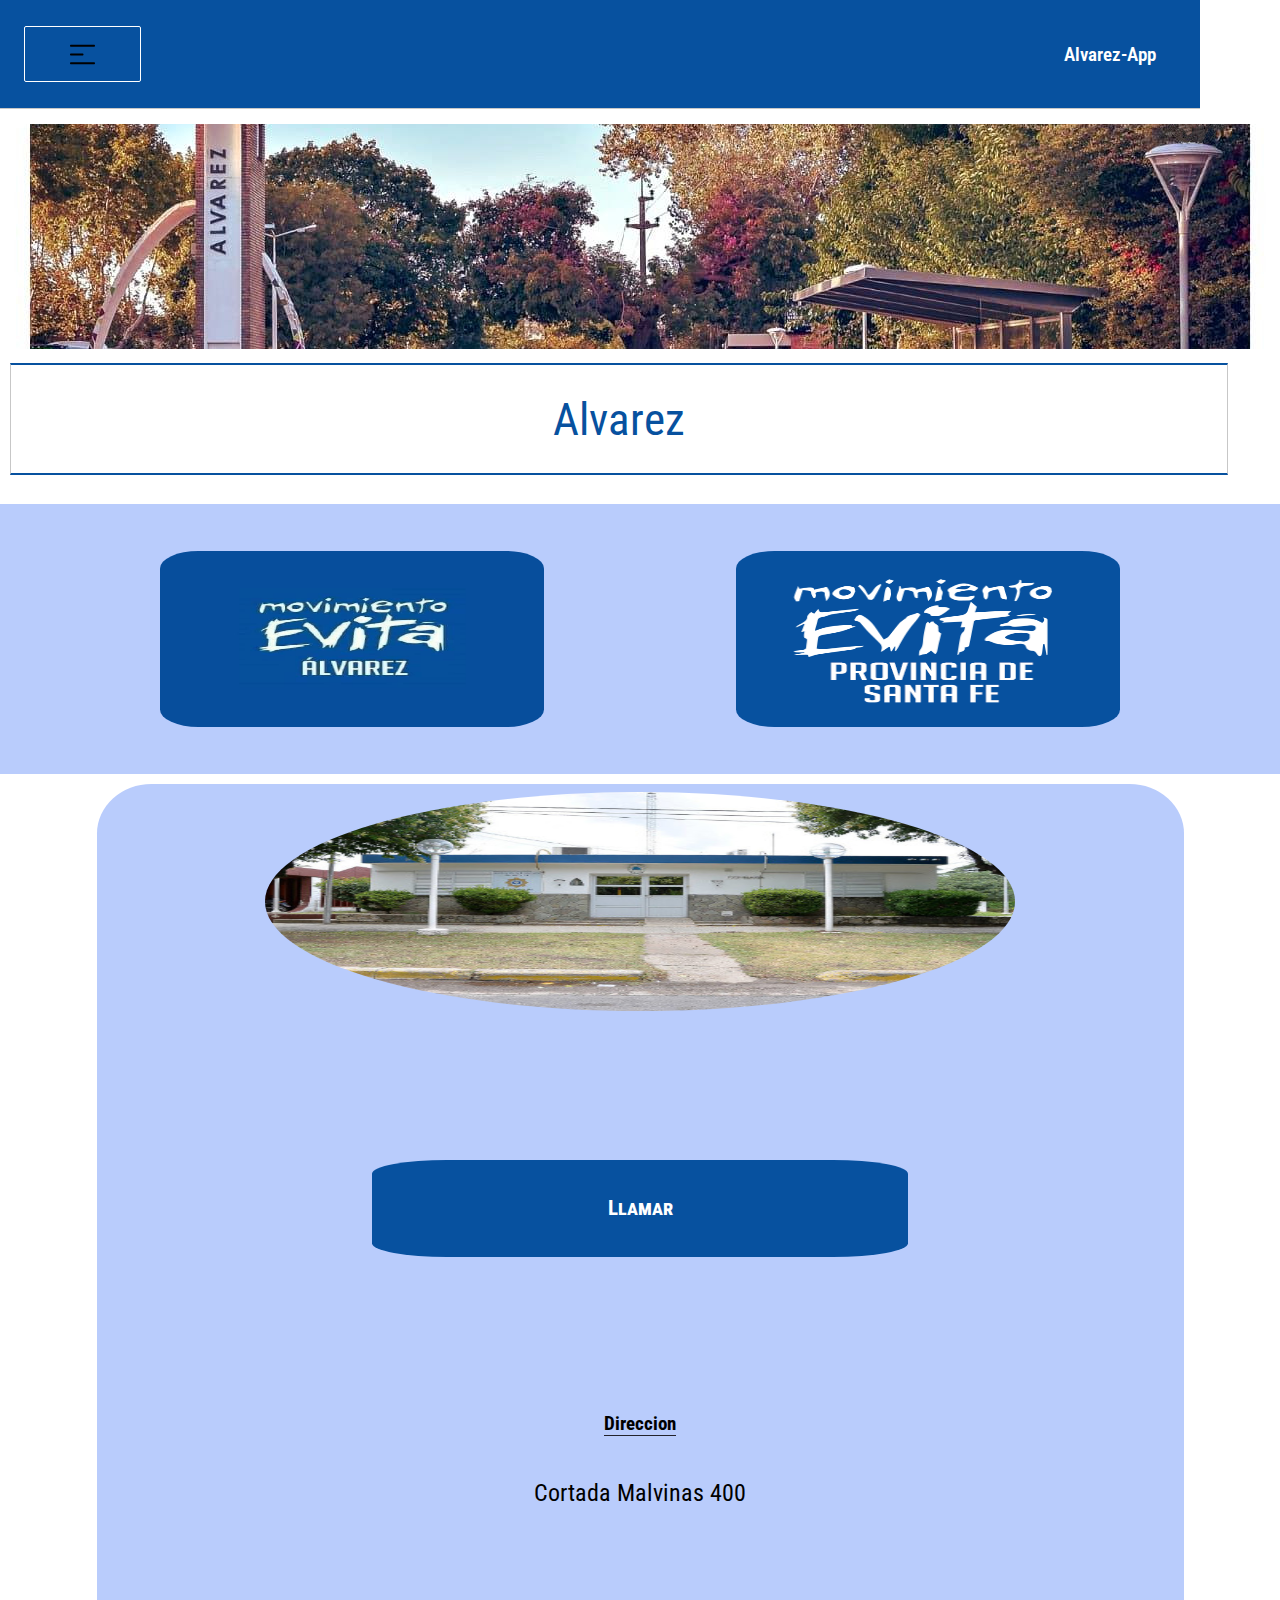
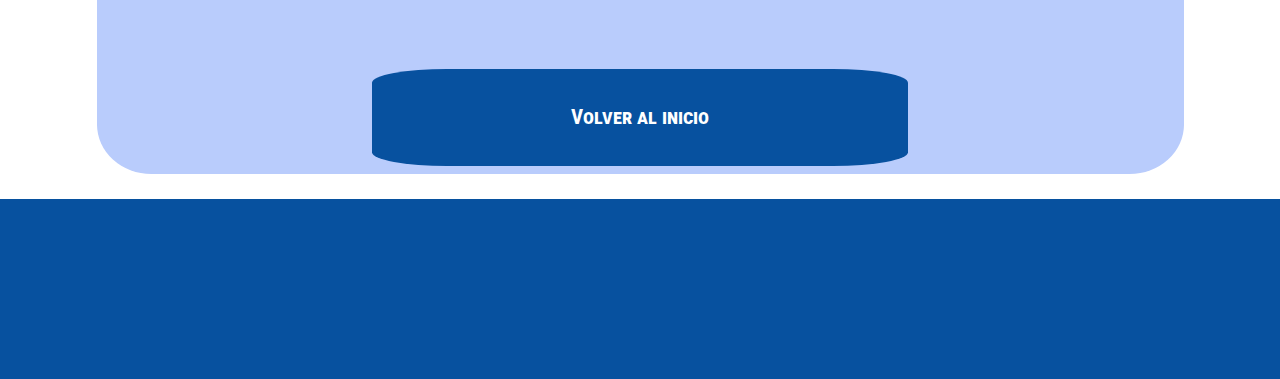
<file: html/policia.html>
<!DOCTYPE html>
<html lang="en">
<head>
    <meta charset="UTF-8">
    <meta http-equiv="X-UA-Compatible" content="IE=edge">
    <meta name="viewport" content="width=device-width, initial-scale=1.0">
    <link rel="stylesheet" href="../css/style.css">
    <title>Document</title>
</head>
<body>
    <div>
          <!----nav general-->
        <nav class="nav">
            <div class="divHam">
                <img src="../M.E-Alvarez/imagenes/icon_menu.svg" alt="menu" class="menu">
            </div>
        
            <div class="mobile-menu none">
              <ul>
                <li>
                  <a href="/">Menu</a>
                </li>
                <li>
                  <a href="../html/index.html">Inicio</a>
                </li>
                <li>
                  <a href="../html/merendero.html">Merendero</a>
                </li>
                <li>
                  <a href="/">Quienes somos</a>
                </li>
                <li>
                  <a href="/">Sumar institucion</a>
                </li>
                <li>
                  <a href="/">Movimiento Evita</a>
                </li>
                <li>
                  <a href="/">Contacto</a>
                </li>
              </ul>
            </div>
            <div class="div-logo">
               <a href="../html/index.html" class="logo-a">Alvarez-App</a>
            </div>
          </nav>
          <!----foto-portada-->
          <div class="divPortada">
            <img src="../M.E-Alvarez/imagenes/imagenPortada-Alvarez.jpg" alt="portada" class="img-portada">
            </div>
            <article class="article">
              <p class="parrafo">
                  Alvarez
              </p>
            </article>
            <div class="div-movimientoEvita">
              <a type="button" href="../html/alvarez.html" class="movEvita">
                <img src="../M.E-Alvarez/imagenes/movimientoEvita-Alvarez.jpg" alt="">
              </a>
              <a type="button" href="#" class="movEvita">
                <img src="../M.E-Santa fe/imagenes/movimientoEvita-SantaFe.png" alt="">
              </a>
            </div>
            <section class="section sectionPolicia">
             <div class="divSection divSection-policia">
              <div class="div-imgPolicia div-img">
                <img src="/M.E-Alvarez/policia/policia-img.jpg" alt="">
              </div>
                <span class="a-button">
                    <a href="tel: 3402502639" type="button" class="llamar">Llamar</a>
                </span>
                <div class="div-direccion">
                    <h3>Direccion</h3>
                    <p> Cortada Malvinas 400</p>
                </div>
                <span class="a-button">
                   <a href="../html/index.html">Volver al inicio</a>
                </span>
             </div>
            </section>
           <!----footer-->
           <footer class="footer">
                <!----------
         <p>
         Lorem ipsum dolor sit amet, consectetur adipisicing elit, sed do eiusmod
         tempor incididunt ut labore et dolore magna aliqua. Ut enim ad minim veniam,
         quis nostrud exercitation ullamco laboris nisi ut aliquip ex ea commodo
         consequat.
         </p>
         <div class="redesSociales">
           <a href="#">Facebook</a>
           <a href="#">Instagram</a>
         </div>
                 -------->
              </footer>
          </div>
    <script src="../main/main.js"></script>
</body>
</html>
</file>
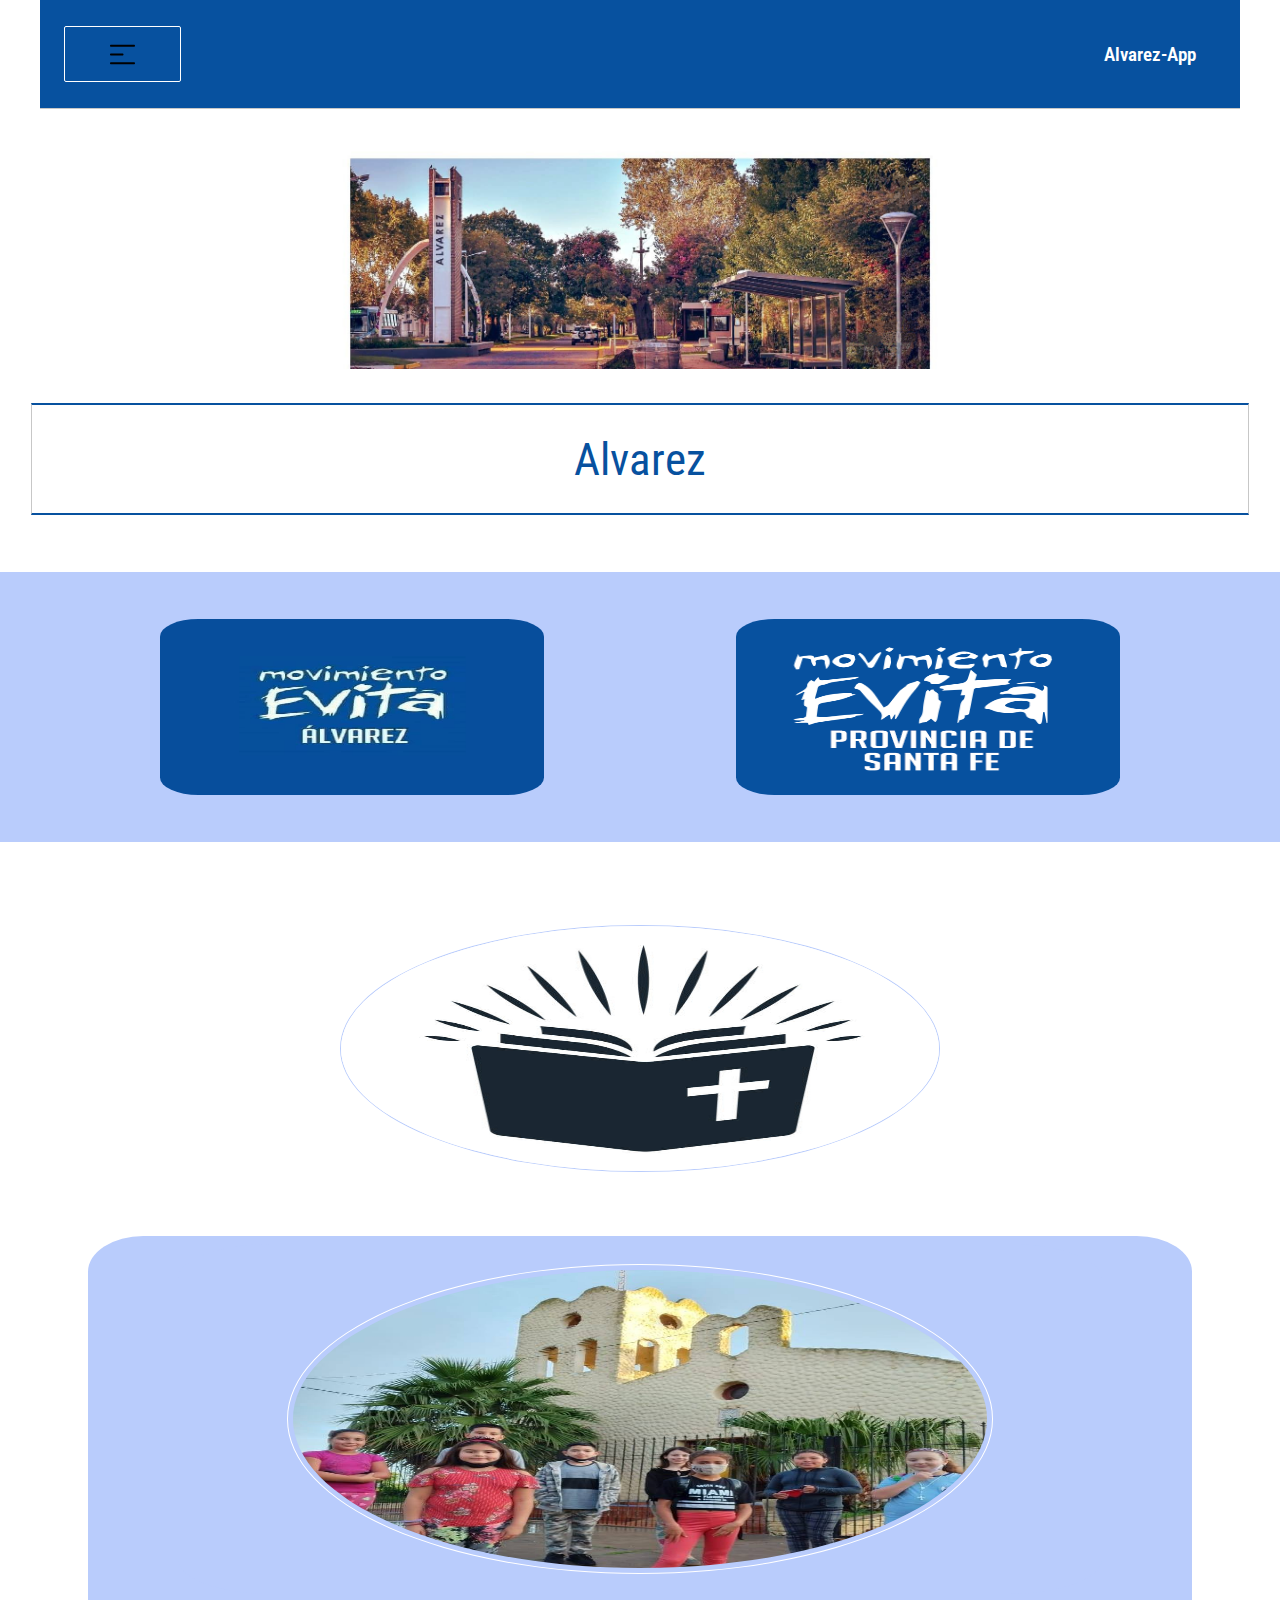
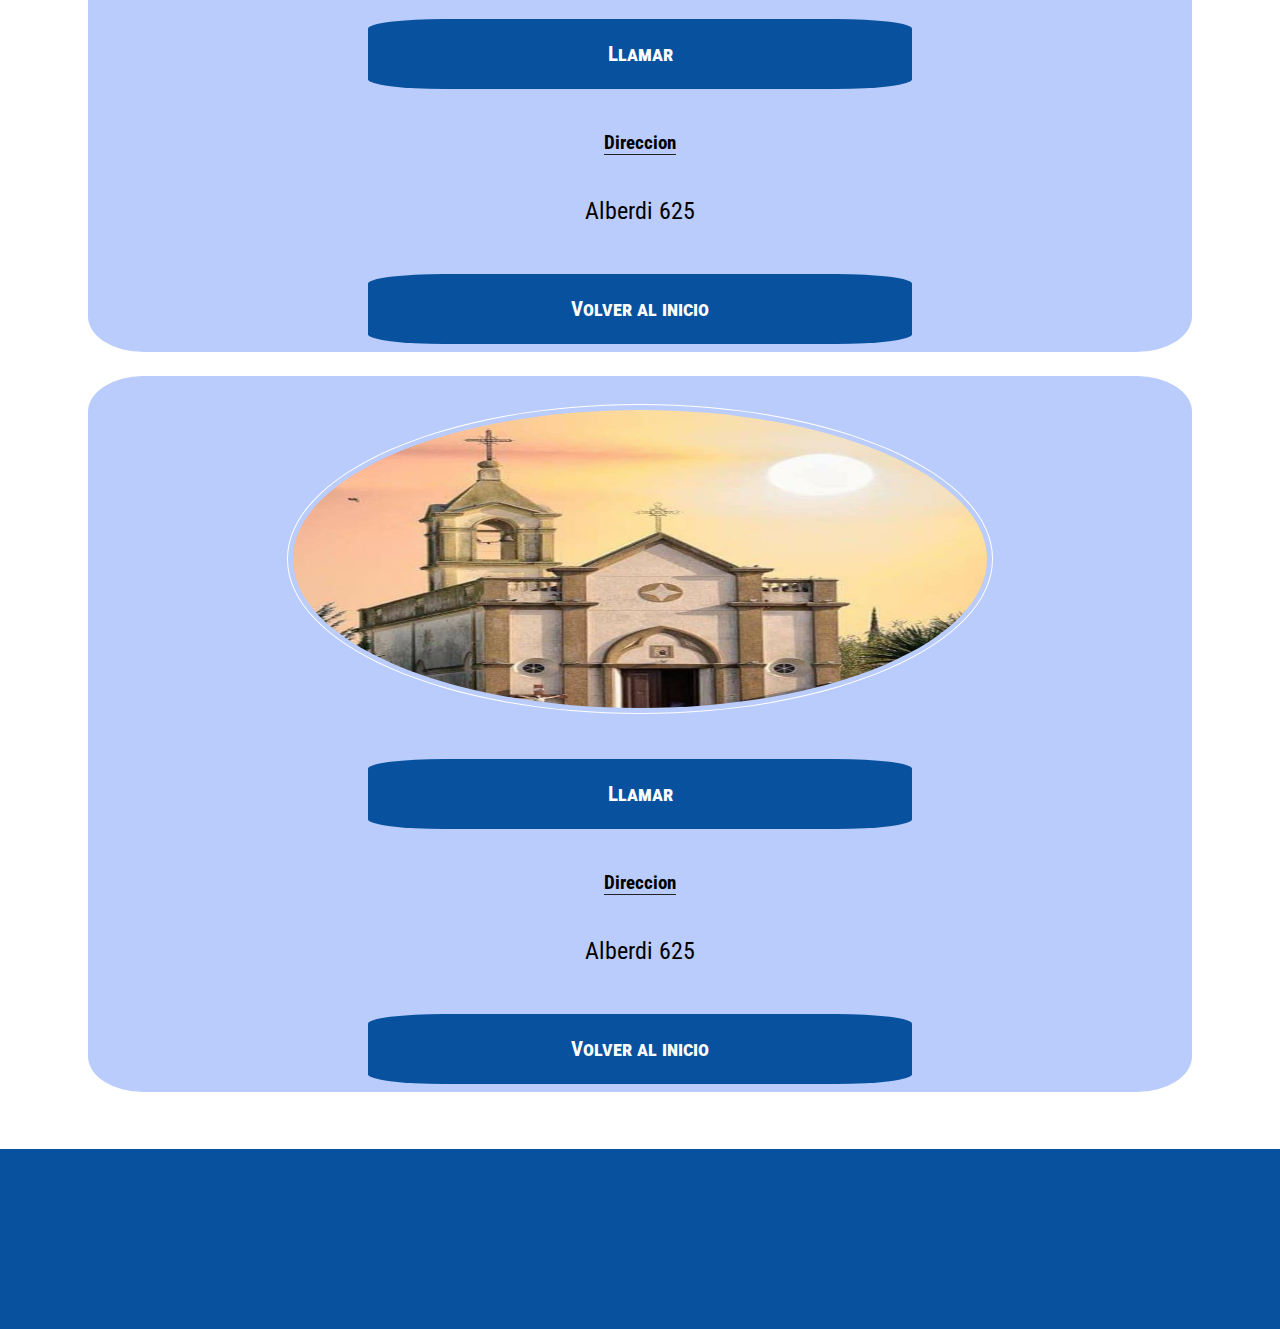
<file: html/religion.html>
<!DOCTYPE html>
<html lang="en">
<head>
    <meta charset="UTF-8">
    <meta http-equiv="X-UA-Compatible" content="IE=edge">
    <meta name="viewport" content="width=device-width, initial-scale=1.0">
    <link rel="stylesheet" href="../css/style.css">
    <title>Religion</title>
</head>
<body>
    <div class="div-general">
          <!----nav general-->
        <nav class="nav">
            <div class="divHam">
                <img src="../M.E-Alvarez/imagenes/icon_menu.svg" alt="menu" class="menu">
            </div>
        
            <div class="mobile-menu none">
              <ul>
                <li>
                  <a href="/">Menu</a>
                </li>
                <li>
                  <a href="../html/index.html">Inicio</a>
                </li>
                <li>
                  <a href="../html/merendero.html">Merendero</a>
                </li>
                <li>
                  <a href="/">Quienes somos</a>
                </li>
                <li>
                  <a href="/">Sumar institucion</a>
                </li>
                <li>
                  <a href="/">Movimiento Evita</a>
                </li>
                <li>
                  <a href="/">Contacto</a>
                </li>
              </ul>
            </div>
            <div class="div-logo">
               <a href="../html/index.html" class="logo-a">Alvarez-App</a>
            </div>
          </nav>
          <!----foto-portada-->
          <div class="divPortada">
            <img src="../M.E-Alvarez/imagenes/imagenPortada-Alvarez.jpg" alt="portada" class="img-portada">
            </div>
            <article class="article">
              <p class="parrafo">
                  Alvarez
              </p>
            </article>
            <div class="div-movimientoEvita">
              <a type="button" href="../html/alvarez.html" class="movEvita">
                <img src="../M.E-Alvarez/imagenes/movimientoEvita-Alvarez.jpg" alt="">
              </a>
              <a type="button" href="#" class="movEvita">
                <img src="../M.E-Santa fe/imagenes/movimientoEvita-SantaFe.png" alt="">
              </a>
            </div>
            <section class="section section-religion">
                <div class="divImg-religion">
                    <img src="../M.E-Alvarez/religion/religion-img.jpg" alt="" class="religion">
                </div>
             <div class="divSection divSection-religion">
                <div class="divImg-religion2">
                    <img src="../M.E-Alvarez/religion/capilla santa rita/capilla-img.jpg" alt="" class="religion2">
                </div>
                <span class="a-button">
                    <a href="tel: 0340215523363" type="button" class="llamar">Llamar</a>
                </span>
                <div class="div-direccion">
                    <h3>Direccion</h3>
                    <p>Alberdi 625</p>
                </div>
                <span class="a-button">
                   <a href="../html/index.html">Volver al inicio</a>
                </span>
             </div>
             <div class="divSection divSection-religion">
                <div class="divImg-religion2">
                    <img src="../M.E-Alvarez/religion/parroquia san nicolas/parroquia-img-1.jpg" alt="" class="religion2">
                </div>
                <span class="a-button">
                    <a href="tel: 0340215523363" type="button" class="llamar">Llamar</a>
                </span>
                <div class="div-direccion">
                    <h3>Direccion</h3>
                    <p>Alberdi 625</p>
                </div>
                <span class="a-button">
                   <a href="../html/index.html">Volver al inicio</a>
                </span>
             </div>
            </section>
           <!----footer-->
           <footer class="footer">
                <!----------
         <p>
         Lorem ipsum dolor sit amet, consectetur adipisicing elit, sed do eiusmod
         tempor incididunt ut labore et dolore magna aliqua. Ut enim ad minim veniam,
         quis nostrud exercitation ullamco laboris nisi ut aliquip ex ea commodo
         consequat.
         </p>
         <div class="redesSociales">
           <a href="#">Facebook</a>
           <a href="#">Instagram</a>
         </div>
                 -------->
              </footer>
          </div>
    <script src="../main/main.js"></script>
</body>
</html>
</file>
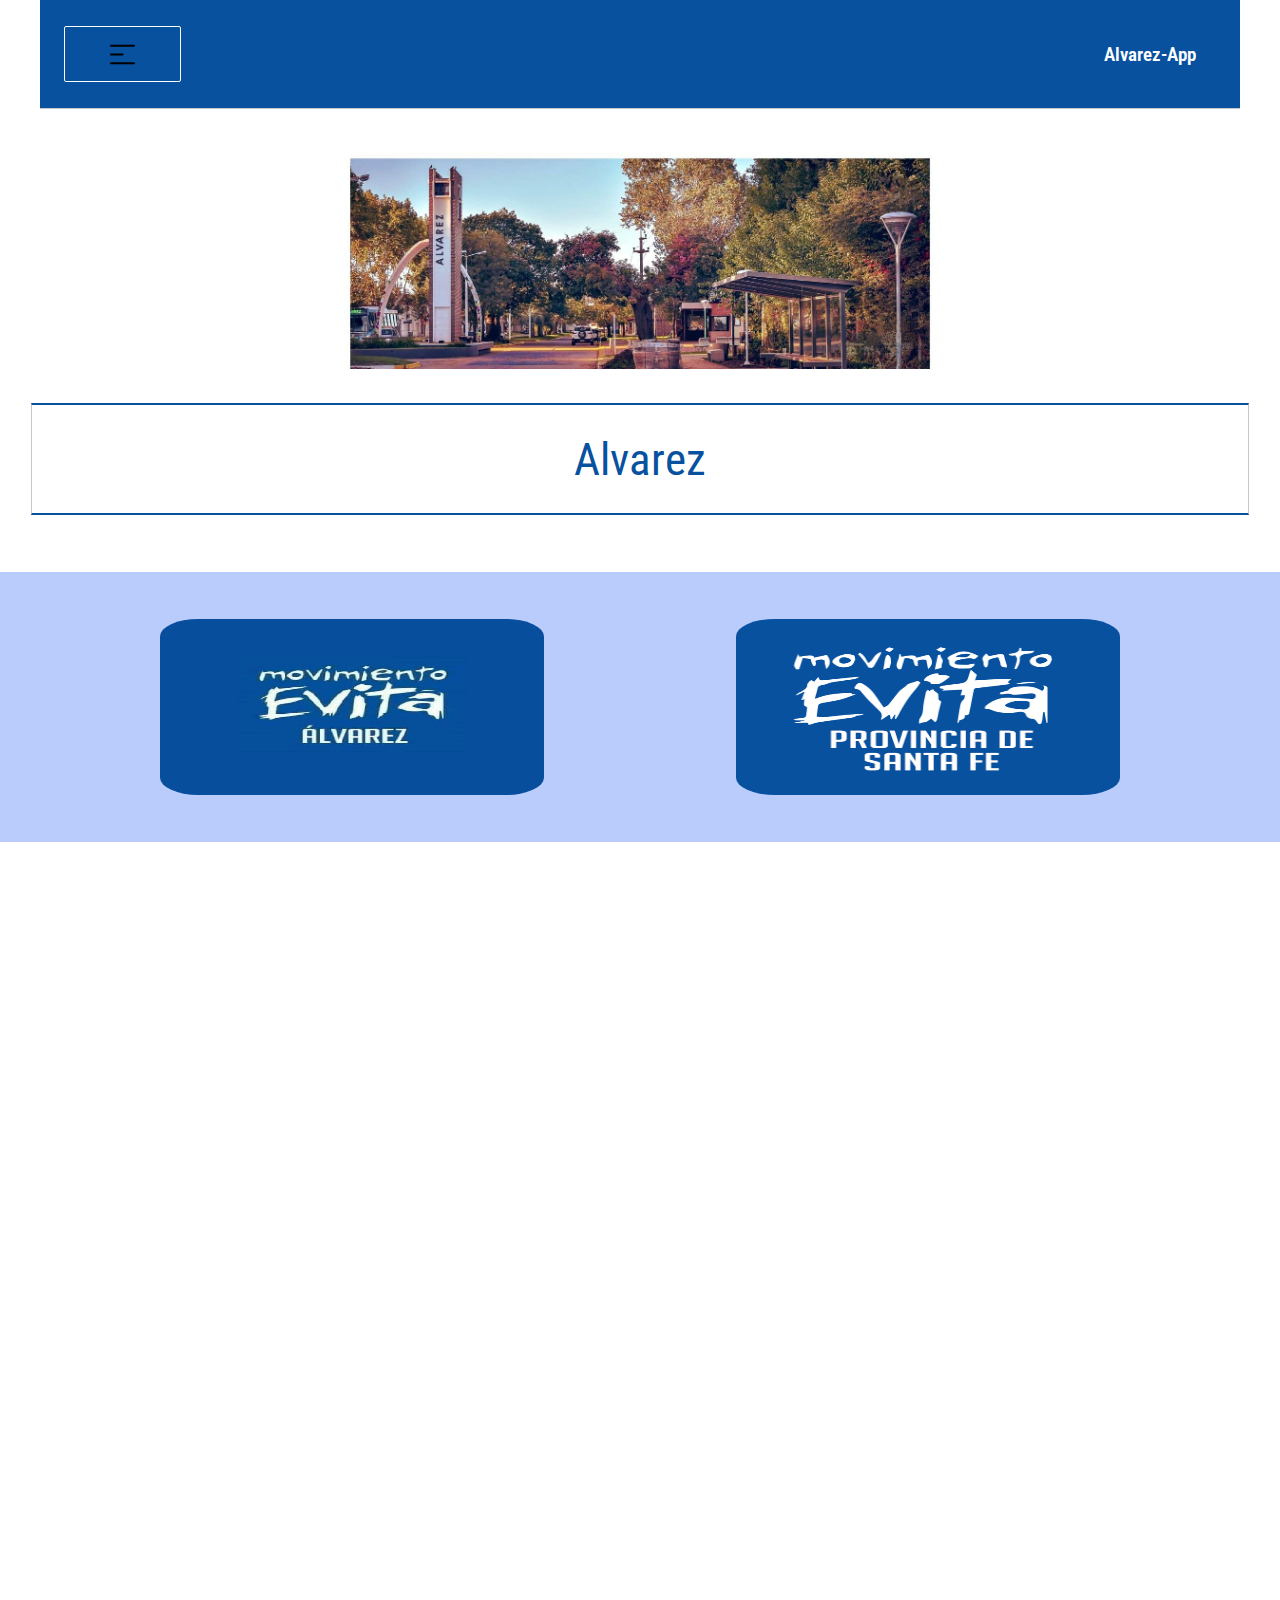
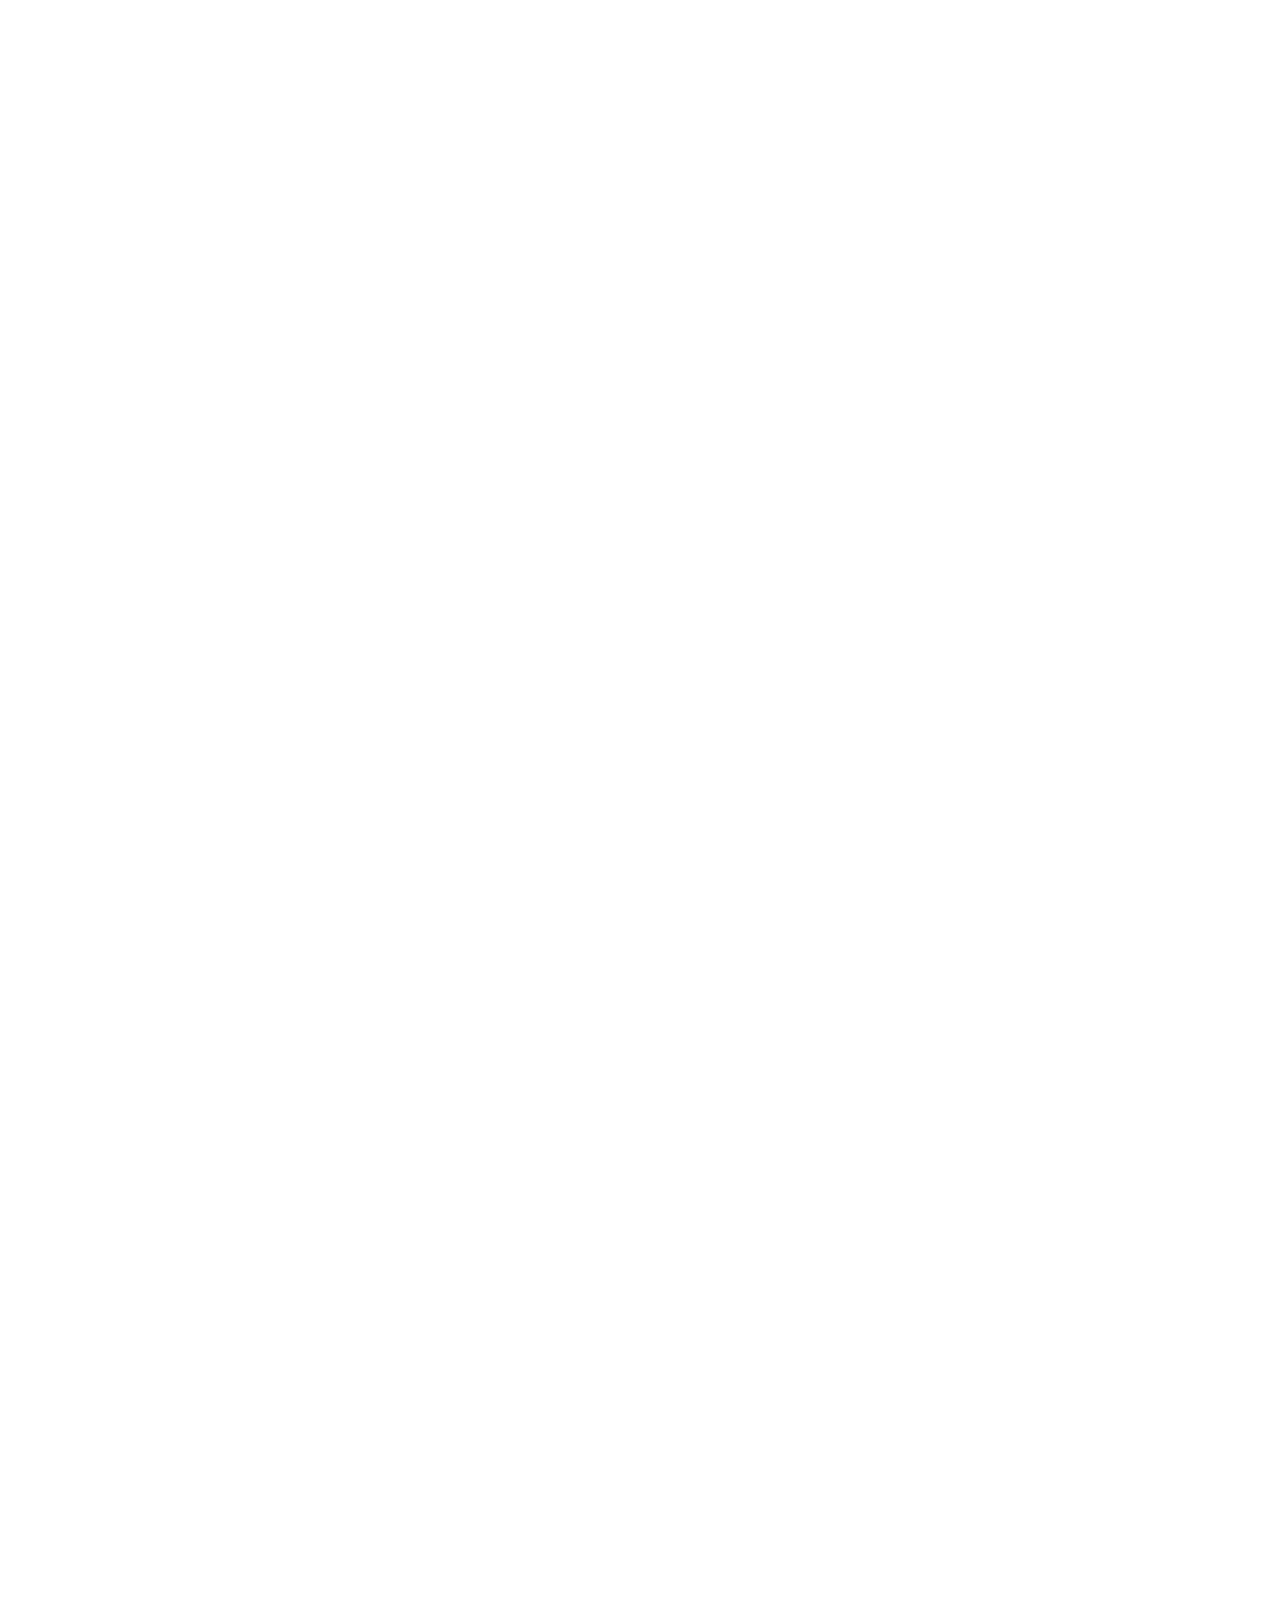
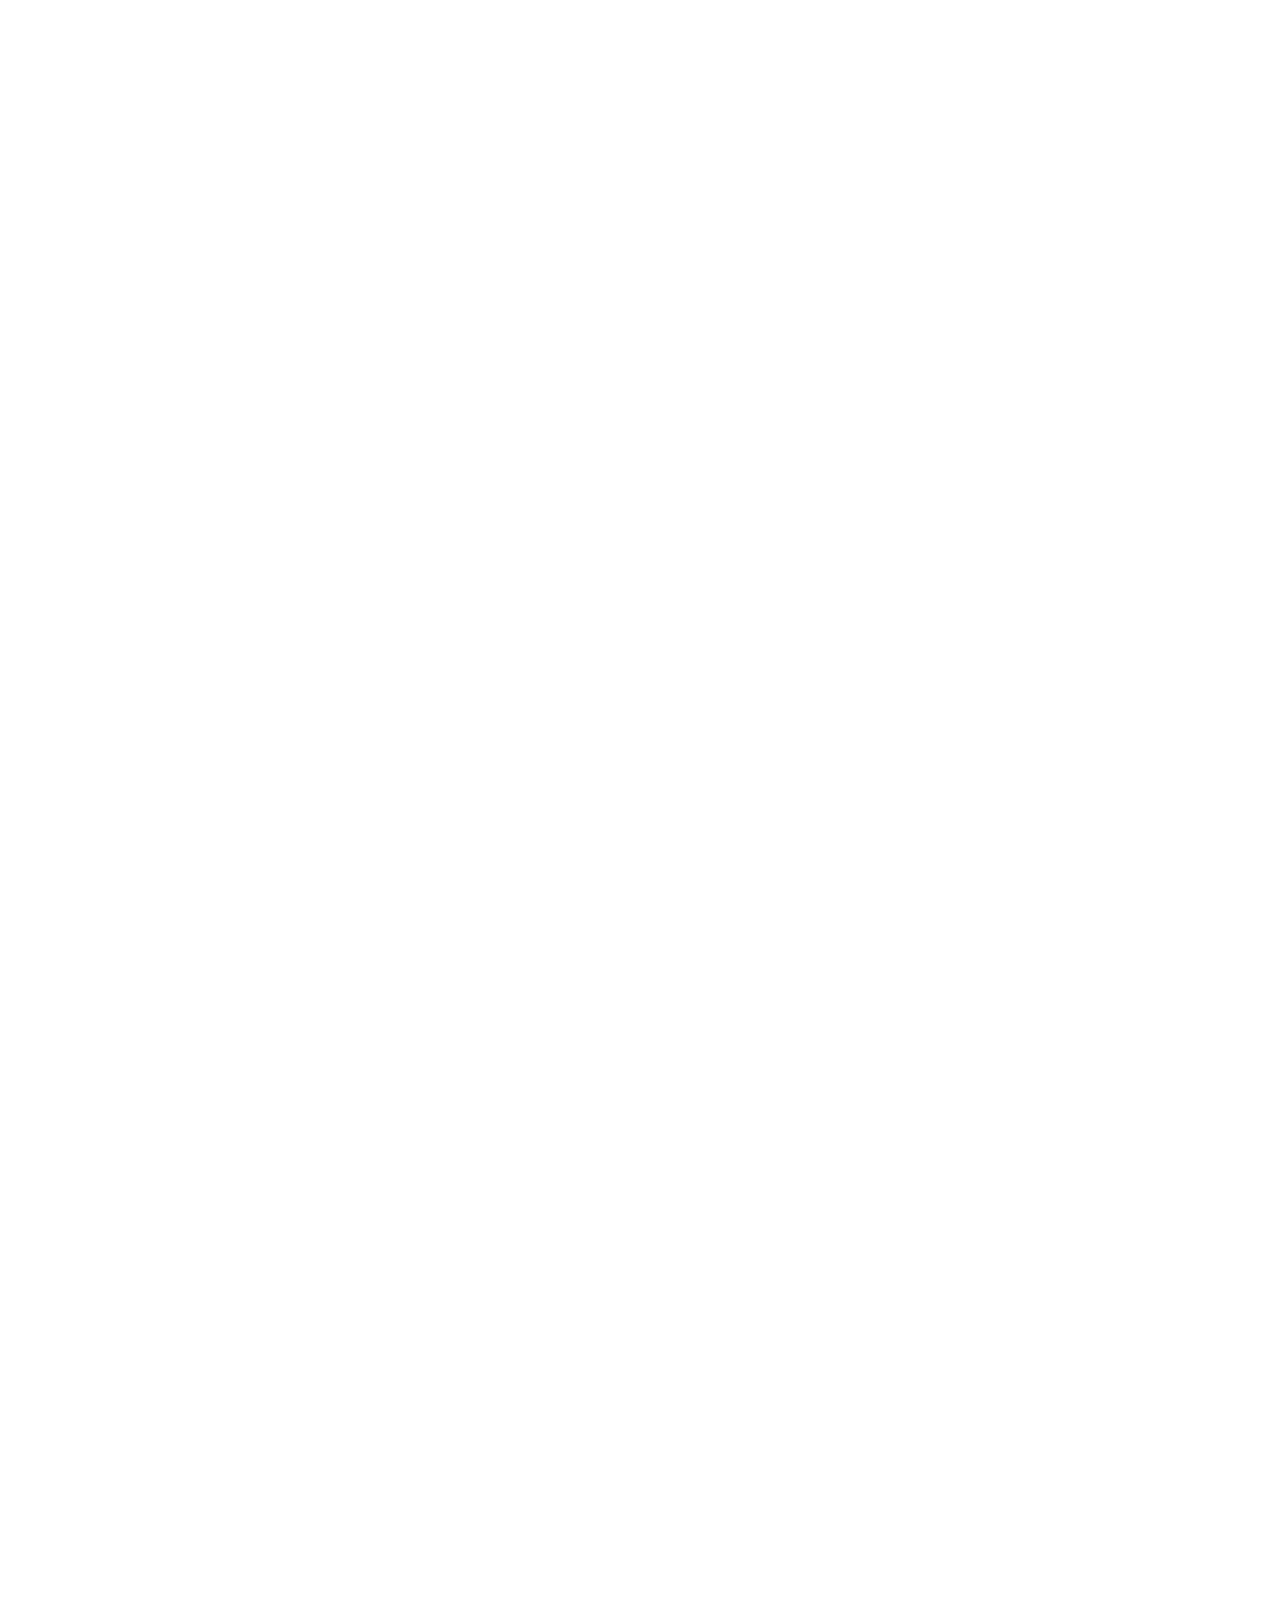
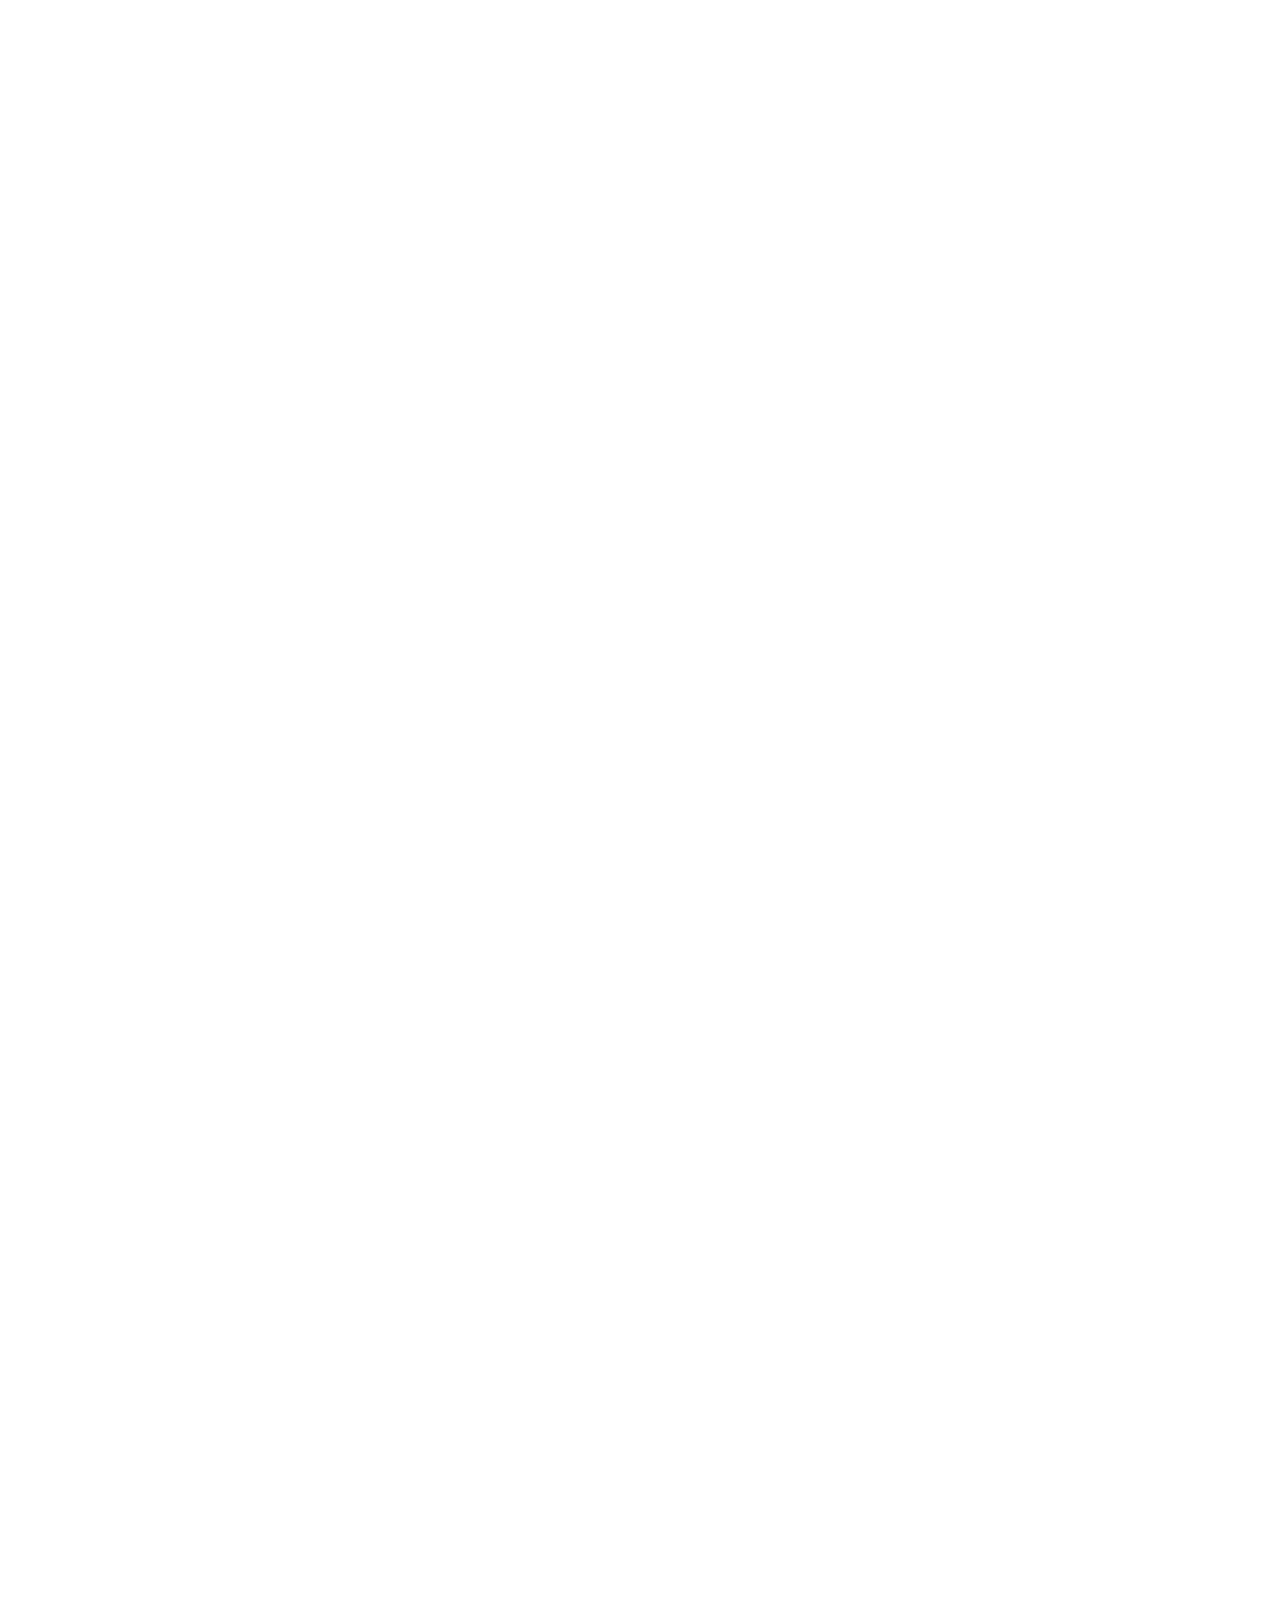
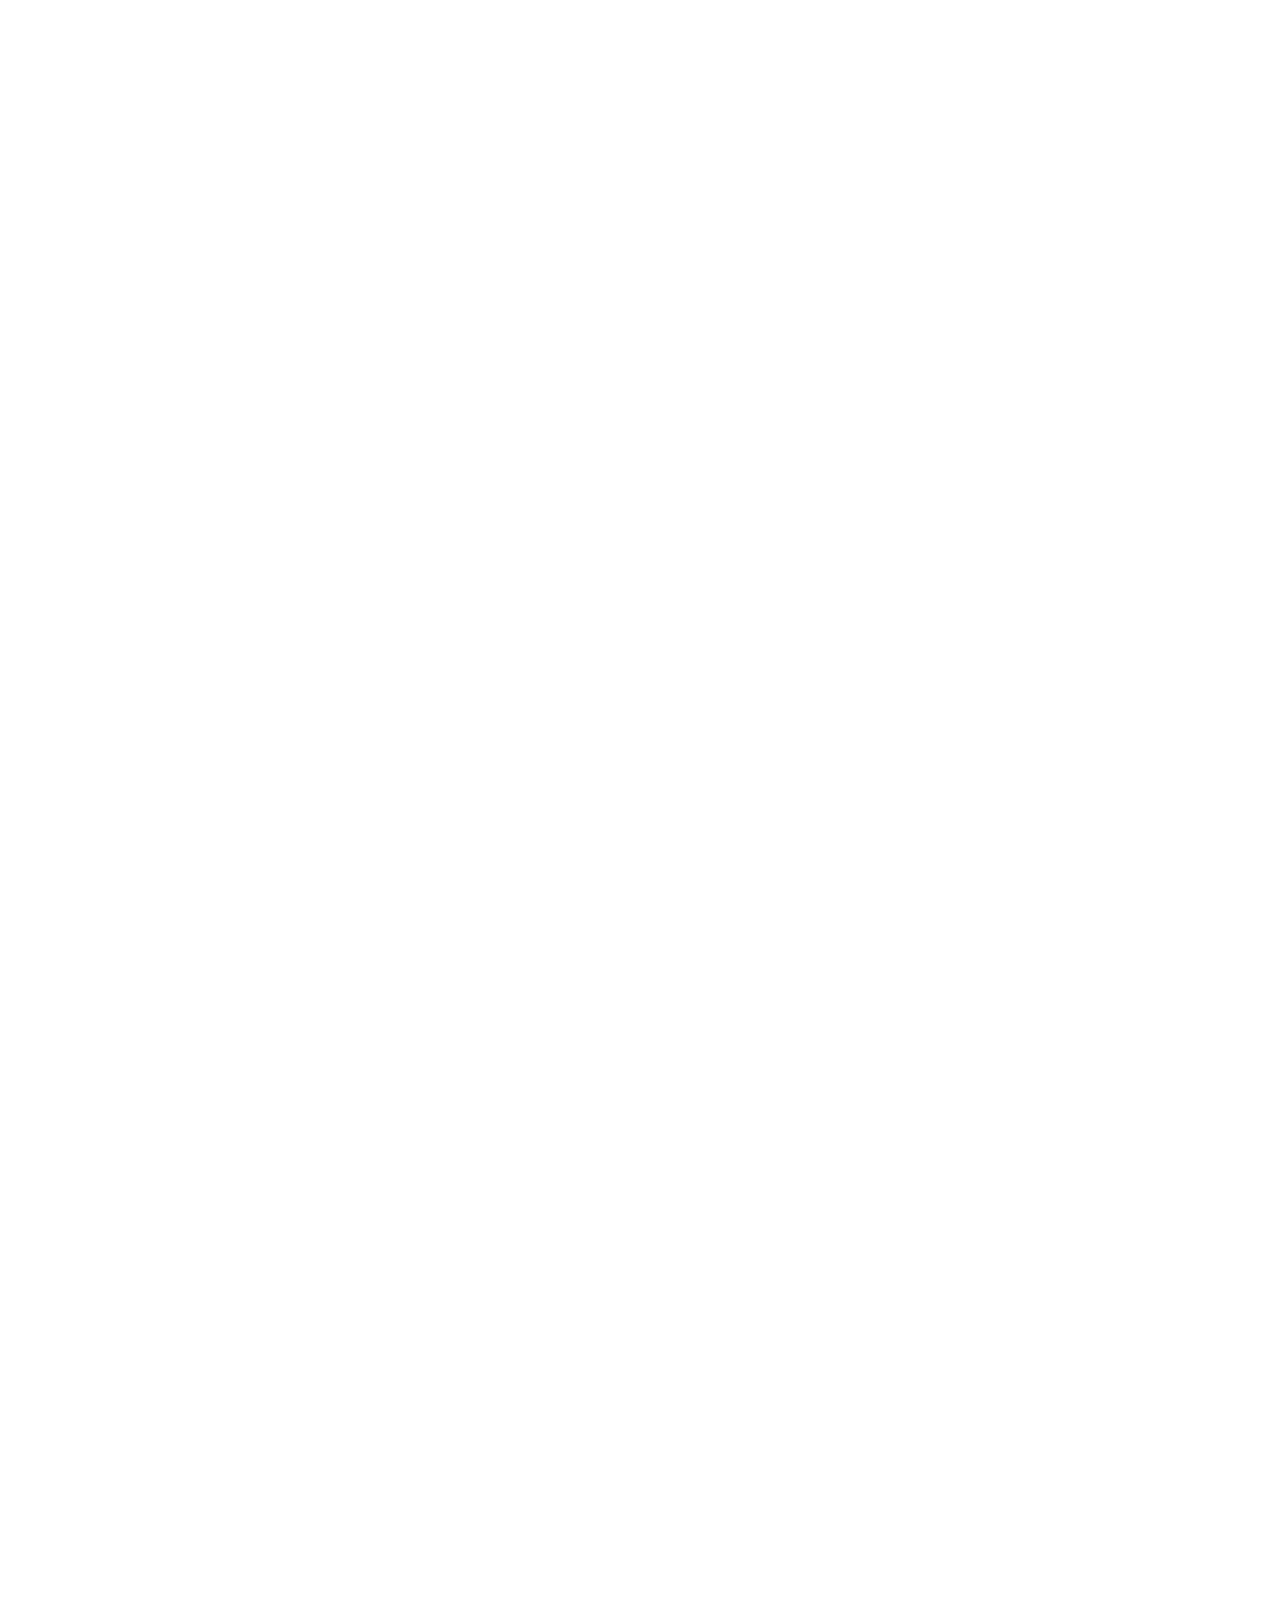
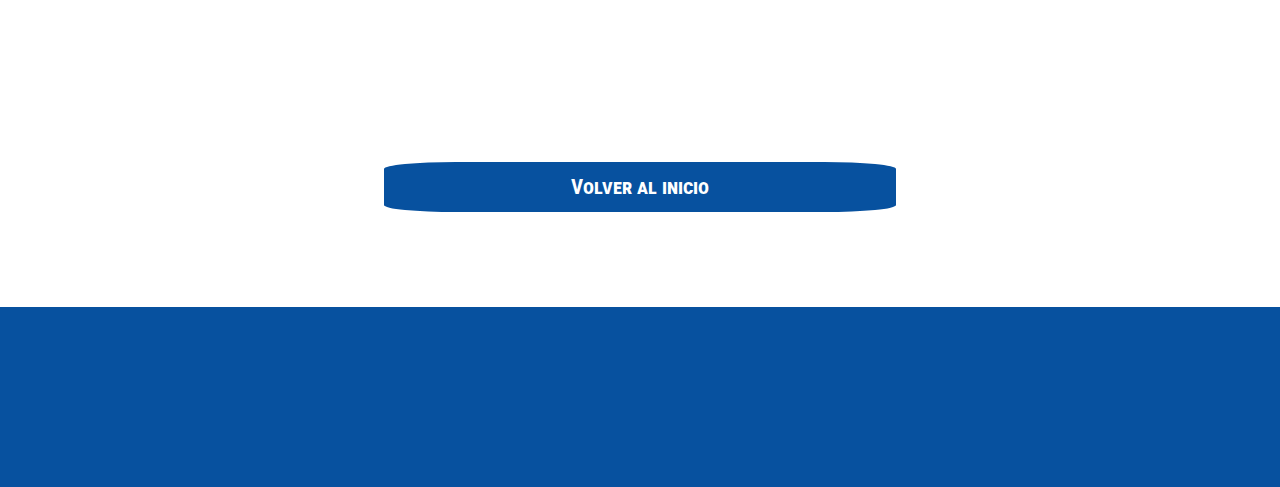
<file: html/remises.html>
<!DOCTYPE html>
<html lang="en">
<head>
    <meta charset="UTF-8">
    <meta http-equiv="X-UA-Compatible" content="IE=edge">
    <meta name="viewport" content="width=device-width, initial-scale=1.0">
    <link rel="stylesheet" href="../css/style.css">
    <title>Document</title>
</head>
<body>
    <div class="div-general">
          <!----nav general-->
        <nav class="nav">
            <div class="divHam">
                <img src="../M.E-Alvarez/imagenes/icon_menu.svg" alt="menu" class="menu">
            </div>
        
            <div class="mobile-menu none">
              <ul>
                <li>
                  <a href="/">Menu</a>
                </li>
                <li>
                  <a href="../html/index.html">Inicio</a>
                </li>
                <li>
                  <a href="../html/merendero.html">Merendero</a>
                </li>
                <li>
                  <a href="/">Quienes somos</a>
                </li>
                <li>
                  <a href="/">Sumar institucion</a>
                </li>
                <li>
                  <a href="/">Movimiento Evita</a>
                </li>
                <li>
                  <a href="/">Contacto</a>
                </li>
              </ul>
            </div>
            <div class="div-logo">
               <a href="../html/index.html" class="logo-a">Alvarez-App</a>
            </div>
          </nav>
          <!----foto-portada-->
          <div class="divPortada">
            <img src="../M.E-Alvarez/imagenes/imagenPortada-Alvarez.jpg" alt="portada" class="img-portada">
            </div>
            <article class="article">
              <p class="parrafo">
                  Alvarez
              </p>
            </article>
            <div class="div-movimientoEvita">
              <a type="button" href="../html/alvarez.html" class="movEvita">
                <img src="../M.E-Alvarez/imagenes/movimientoEvita-Alvarez.jpg" alt="">
              </a>
              <a type="button" href="#" class="movEvita">
                <img src="../M.E-Santa fe/imagenes/movimientoEvita-SantaFe.png" alt="">
              </a>
            </div>
            <div class="container-div">
              <section class="divContainer-infoRemis" id="divContainer-infoRemis">
                
              </section>
              <div class="div-spanDirecciones">
                <span class="a-button">
                  <a href="../html/index.html">Volver al inicio</a>
               </span>
              </div>
            </div>
           <!----footer-->
           <footer class="footer">
                <!----------
         <p>
         Lorem ipsum dolor sit amet, consectetur adipisicing elit, sed do eiusmod
         tempor incididunt ut labore et dolore magna aliqua. Ut enim ad minim veniam,
         quis nostrud exercitation ullamco laboris nisi ut aliquip ex ea commodo
         consequat.
         </p>
         <div class="redesSociales">
           <a href="#">Facebook</a>
           <a href="#">Instagram</a>
         </div>
                 -------->
              </footer>
          </div>
    <script src="../main/main.js"></script>
</body>
</html>
</file>
<file: css/style.css>
@import url('https://fonts.googleapis.com/css2?family=Roboto+Condensed&display=swap');

/*General*/
:root {
    --white: #FFFFFF;
    --blue: #07519f;
    --blue2: #B9CCFC;
    --very-light-pink: #C7C7C7;
    --text-input-field: #F7F7F7;
    --hospital-green: #22222b;
    --sm: 14px;
    --md: 16px;
    --lg: 18px;
  }
  body {
    margin: 0;
  }
  h3{
    border-bottom: 1px solid var(--hospital-green);
    font-family: 'Roboto Condensed';
  }
  p{
    font-size: x-large;
    font-family: 'Roboto Condensed';
  }
.nueva{
  font-size: 3em;
  background: #22222b;
}
/*nav general*/
  .none{
    display: none;
  }

  .nav {
    width: 90%;
    height: 12vh;
    display: flex;
    justify-content: space-between;
    align-items: center;
    padding: 0 24px;
    background: var(--blue);
    border-bottom: 1px solid var(--very-light-pink);
  }
  .divHam{
    background: inherit;
    border: 1px solid var(--white);
    border-radius: 2px;
    width: 10%;
    height: 50%;
    display: flex;
    justify-content: center;
    align-items: center;
  }
  .div-logo{
    transform: translateX(-20px);
  }
  .logo-a {
   text-decoration: none;
   font-family: 'Roboto Condensed', sans-serif;
   font-size: 1.2rem;
   font-weight: 600;
   color: var(--white);
  }
.divContainer{
width: 100%;
height: auto;
display: flex;
flex-direction: column;
justify-content: space-between;
}
  /*menu en movile*/
  .mobile-menu {
    background: var(--blue);
    position: absolute;
    top: 80px;
    padding: 10px;
    margin-left: -24px;

  }
  .mobile-menu a {
    text-decoration: none;
    color: var(--white);
    font-weight: bold;
    /* margin-bottom: 24px; */
  }
  .mobile-menu ul {
    padding: 0;
    margin: 24px 0 0;
    list-style: none;
  }
  .mobile-menu ul:nth-child(1) {
    border-bottom: 1px solid var(--very-light-pink);
  }
  .mobile-menu ul li {
    margin-bottom: 24px;
  }
  /********** propaganda *********/
.propaganda{  
  width: 100%;
  height: 110vh;
  z-index: 999;
  display: flex;
  flex-direction: column;
  align-items: center;
  justify-content: center;
  gap: 15px;
}
.span-icon-close{
  display: grid;
  place-items: center;
  width: 20%;
  height: 15%;
  text-align: center;
  border: 1px solid #000;
}
.div-propaganda-img{
  width: 95%;
  height: 100%;
  margin: auto;
}
.div-propaganda-img img{
  width: 100%;
  height: 100%;

}
  /*-----imagen portada-----*/
  .divPortada{
    display: block;
    height: 25vh;
  }
  .img-portada{
    width: 100%;
    height: 100%;
    object-fit: cover;
    padding: 15px 0;
  }
/*-----article-----*/
.article{
    width: 95%;
    height: 12vh;
    border: 1px solid #C7C7C7;
    display: flex;
    align-items: center;
    justify-content: center;
    margin: 29px 10px;
    border-bottom:2px solid var(--blue) ;
    border-top: 2px solid var(--blue) ;
    
}
.parrafo{
    color: var(--blue);
    font-family: 'Roboto Condensed', sans-serif;
    font-size: 2.8em;

}
.div-movimientoEvita{
  background: var(--blue2);
  width: 100%;
  height: 30vh;
  display: flex;
  justify-content: center;
  align-items: center;
  gap: 15%;
  margin-top: 8px;
}
.movEvita{
  width: 30%;
  height: 65%;
  border-radius: 40%;
}
.movEvita img{
  width: 100%;
  height: 100%;
  border-radius: 10%;
}
/*----- Section divs-----*/
.div-general{
  display: flex;
  flex-direction: column;
  align-items: center;
  justify-content: space-around;
  width: 100%;
  height: auto;
  gap: 20px;
}
.section-1{
  display: flex;
  flex-direction: column;
  justify-content: space-between;
  align-items: center;
  gap: 15px;
  margin-top: 10%;
}
.name-card{
  display: flex;
  justify-content: center;
  align-items: center;
  text-decoration: none;
  width: 50%;
  height: 7vh;
  border-radius: 10px;
  background: var(--blue);
  border: 3px solid var(--blue2);
}
.parrafo-p{
  text-decoration: inherit;
  font-family: 'Roboto Condensed', sans-serif;
  font-size: 1.2rem;
  font-weight: 600;
  color: var(--white);
}
.telefonosUtiles{
  color: var(--blue);
  width: 50%;
  margin: auto;
  border: 2px solid #07519f;
  padding: 20px 0;
  text-align: center;
  transform: translateY(20px);
}


/*-------------------- ventana principal --------------------*/
.section{
  height: 110vh;
  display: flex;
  flex-direction: column;
  justify-content: center;
  align-items: center;
  padding: 10px;
}
.divSection{
  padding: 8px;
  width: 85%;
  height: 100%;
  background: var(--blue2);
  border-radius: 5%;
  display: flex;
  flex-direction: column;
  justify-content: space-between;
  align-items: center;
}
.figure{
 width: 49%;
 height: 98%;
 border-radius: 100%;
 background: url(../M.E-Alvarez/samco/samco-img.jpg);
 background-repeat: no-repeat;
 background-size: contain;
 }

.a-button{
  width: 50%;
  background: var(--blue);
  height: 10%;
  display: flex;
  justify-content: center;
  align-items: center;
  border-radius: 14%;
}
.a-button a{
  color: var(--white);
  text-decoration: none;
  font-family: 'Roboto Condensed';
  font-size: 1.3em;
  font-weight: bold;
  font-variant: petite-caps;
}
.div-direccion{
  display: flex;
  flex-direction: column;
  justify-content: space-around;
  align-items: center;
  font-family: 'Roboto Condensed', sans-serif;
}
.div-img{
  width: 100%;
  height: 230px;
  text-align: center;
}
.div-img img{
  border-radius: 100%;
}
/********** Ventana samco **********/

/********** Ventana bomberos ********/
.sectionBomberos{
  height: 90vh;
}
.divSection-bomberos{
  height: 80vh;
}
.bomberos{
  width: 50%;
  height: 41%;
  border-radius: 100%;
  background: url(../M.E-Alvarez/bomberos/bomberos-img.jpg);
  background-repeat: no-repeat;
  background-size: contain;
  }

  /********** Ventana policia *********/
.div-imgPolicia img{
  width: 70%;
  height: 95%;
}

/*-------------------- ventana colectivo -------------------*/
.sectionColectivo{
  width: 100%;
  height: 221vh;
  display: flex;
  flex-direction: column;
  justify-content: space-evenly;
  align-items: center;
  gap: 10px;
}
.imgColectivo{
  width: 50%;
  height: 25vh;
  border-radius: 100%;
  border: 1px solid #000;
  align-items: center;
  background: url(../M.E-Alvarez/interbus/interbus-img.jpg);
  background-size: cover;
  background-repeat: no-repeat;
  background-position: 14% 32%;
}
.item{
  width: 85%;
  height:73.6vh ;
 background: var(--blue2); 
 display: flex;
 flex-direction: column;
 justify-content: space-evenly;
 align-items: center;
}

.infoColectivo article{
  text-align: center;
}
.horariosColectivo{
  width: 100%;
}
.horariosColectivo img{
  width: 100%;
  height: 100%;
}

.buttonColectivo{
  width: 50%;
  background: var(--blue);
  height: 5%;
  display: flex;
  justify-content: center;
  align-items: center;
  border-radius: 14%;
}
.buttonColectivo a{
  color: var(--white);
  text-decoration: none;
  font-family: 'Roboto Condensed';
  font-size: 1.3em;
  font-weight: bold;
  font-variant: petite-caps;
}

/*-------------- Ventana Remises-----------------------------*/
.container-div{
  width: 100%;
  height: auto;
  display: flex;
  flex-direction: column;
  justify-content: center;
  align-items: center;
  gap: 10px;
}
.divContainer-infoRemis{
  width: 100%;
  height: 800vh;
  margin: 15px;
  background: var(--white);
  display: flex;
  flex-direction: column;
  justify-content: space-around;
  align-items: center;
  gap: 10px;
}
.div-card-remis{
  display: flex;
  flex-direction: column;
  justify-content: space-around;
  align-items: center;
  width: 80%;
  height: 350px;
  padding: 0;
  border-radius: 5%;
  color: white;
  background: var(--blue);
}
.nombresInfoRemis-p{
  font-size: 1.5rem;
  font-weight: bold;
  margin-bottom: 0.5rem;
}
.imgInfo{
  width: 200px;
  height: 150px;
  margin-bottom: 0.5rem;
}
.telInfoRemis{
  text-align: center;
  width: 30%;
  height: 50px;
  margin: 5px;
  border-radius: 10%;
}
/*------- Ventana movimiento evita alvarez---------*/
.logo-alvarez{
  transform: translateX(-20px);
  width: 33%;
  height: 100%;
  background: url(../M.E-Alvarez/imagenes/movimientoEvita-Alvarez.jpg);
  background-size: 126% 165%;
  background-repeat: no-repeat;
  background-position: 25%; 
}
.evitaAlvarez{
  margin-top: 5px;
}
.articleFrase{
  background: var(--blue);
  display: block;
  width: 100%;
  margin-top: 25px;
}
.articleFrase p{
  font-size: 1.3em;
  color: var(--white);
  text-align: center;
  margin: 10px;
}
.alvarezSection{
  height: 135vh;
  display: flex;
  flex-direction: column;
  align-items: center;
  background: var(--blue2);
}
.sectionAlvarez{
  width: 100%;
}
.subSectionAlvarez{
  width: 100%;
  height: 100%;
  display: flex;
  flex-direction: column;
  justify-content: inherit;
  align-items: center;
}
.a-subSectionAlvarez{
  width: 98%;
  height: 33%;
  margin: 15px;
}
.a-subSectionAlvarez img{
height: 100%;
width: 100%;
}
/********* Farmacia **********/
.section-farmacia{
  width: 100%;
  height: auto;
  display: block;
  margin-top: 10px;
}
.divSection-farmacia{
  width: 100%;
  height: 185vh;
  display: flex;
  flex-direction: column;
  justify-content: center;
  align-items: center;
  gap: 15px;

}
.farmacia-article{
  background: var(--blue);
  width: 80%;
  height: 280px;
  margin: auto;
  border: 1px solid #000;
  border-radius: 10%;
  text-align: center;
  color: #FFFFFF;
}
.farmacia-img-article{
  width: 50%;
  height: 50%;
  border-radius: 5%;
  margin: 5px;
}
.farmacia-turnos{
  width: 100%;
  height: 100vh;
}
.farmacia-turnos img{
  width: 100%;
  height: 100%;
  
}
.link-farmacias{
  width: 60%;
  height: 100px;
  background: var(--blue);
  display: flex;
  justify-content: center;
  align-items: center;
  font-family: 'Roboto Condensed';
  font-size: 1.2em;
  font-weight: bold;
  font-variant: petite-caps;
  color: white;
  text-decoration: none;
  border-radius: 10%;
}
.divSection-farmacia span{
  width: 50%;
  background: var(--blue);
  height: 25%;
  display: flex;
  justify-content: center;
  align-items: center;
  border-radius: 14%;
  
}
.conocer-inicio{
  width: 100%;
  height: 250px;
  display: flex;
  flex-direction: column;
  justify-content: space-around;
  align-items: center;
}
.direccionInfo-p{
 font-size: 1.2em;
 font-weight: lighter;
 color: #000;
}
/*********** direcciones farmacias *********/
.container-div-infoFarmacia{
  width: 100%;
  height: auto;
  display: flex;
  flex-direction: column;
  justify-content: space-between;
  align-items: center;
}
.section-direccionesFarmacia{
  width: 80%;
  height: 100%;
  background: #FFFFFF;
  display: flex;
  flex-direction: column;
  justify-content: center;
  align-items: center;
  padding: 10px;
  margin: 10px;
}
.divDireccionesInfo{
  width: 80%;
  height: 300px;
  display: flex;
  flex-direction: column;
  justify-content: space-between;
  align-items: center;
  background: var(--blue);
  margin: 10px;
}
.div-spanDirecciones{
  width: 80%;
  height: 150px;
  display: flex;
  justify-content: center;
  align-items: center;
  margin: 10px;  
}
.div-spanDirecciones span{
  height: 50px;
}
/********** Ventana comuna **********/
.div-imgComuna{
  width: 60%;
  height: 32%;
  background: #FFFFFF;
  border: 1px solid #000;
  border-radius: 50%;
}
.div-imgComuna img{
  width: 100%;
  height: 100%;
  object-fit: contain;
  border-radius: 100%;
}
/********** Ventana guc **********/

/**********Ventana Juzgado**********/
.sectionPrincipal-juzgado{
  width: 100%;
  height: 195vh;
  display: flex;
  flex-direction: column;
  justify-content: center;
  align-items: center;
  
 }
 .divSection-principal-juzgado{
   width: 100%;
   height: 100%;
   background: var(--blue2);
   border-radius: 1%;
   display: flex;
   flex-direction: column;
   justify-content: space-evenly;
   align-items: center;
   margin: auto;
 }
 .divSection-principal-juzgado span{
  height: 5%;
 }
 .section__infoJuzgado{
  display: block;
  text-align: center;
 }
 .section__infoJuzgado h3{
  font-size: 2em;
 }
 .section__infoJuzgado a{
  font-size: 1.2em;
 }
 .div-imgJuzgado img{
  width: 52%;
  height: 100%;
 }

 /**********Ventana religion**********/
 .section-religion{
  display: flex;
  flex-direction: column;
  width: 100%;
  height: auto;
 }
 .divImg-religion{
  width: 85%;
  height: 350px;
  border-radius: 100%;
  border: 1px solid #fff;
  background: var(--white);
  display: flex;
  justify-content: center;
  align-items: center;
 }
 .religion{
  width: 55%;
  height: 70%;
  border-radius: 100%;
  border: 1px solid var(--blue2);
  background: url(../M.E-Alvarez/religion/religion-img.jpg);
  background-repeat: no-repeat;
  background-size: contain;
}
.divSection-religion{
  height: 700px;
  margin: 12px;
}
.div-direccion-religion{
  width: 20%;
  height: 100px;
}
.divImg-religion2{
  width: 85%;
  height: 350px;
  border-radius: 10%;
  background: var(--blue2);
  display: flex;
  justify-content: center;
  align-items: center;
}
.religion2{
  width: 75%;
  height: 85%;
  border-radius: 50%;
  border: 1px solid #fff;
  padding: 5px;
}
.religion2 img{
  width: 100%;
  height: 100%;
  object-fit: cover;
  object-position: 250%;
}
/**********Ventana Santa fe**********/
.santaFeSection{
  height: 150vh;
}
.sectionSantaFe{
  width: 95%;
}
.subdivSantaFe{
  width: 100%;
  height: 33%;
  background: bisque;
  border-radius: 10px;
}
/*----- footer-----*/
.footer{
  background: var(--blue);
  width: 100%;
  height: 20vh;
  display: flex;
  margin-top: 15px;
  justify-content: space-between;
  align-items: center;
}
</file>
